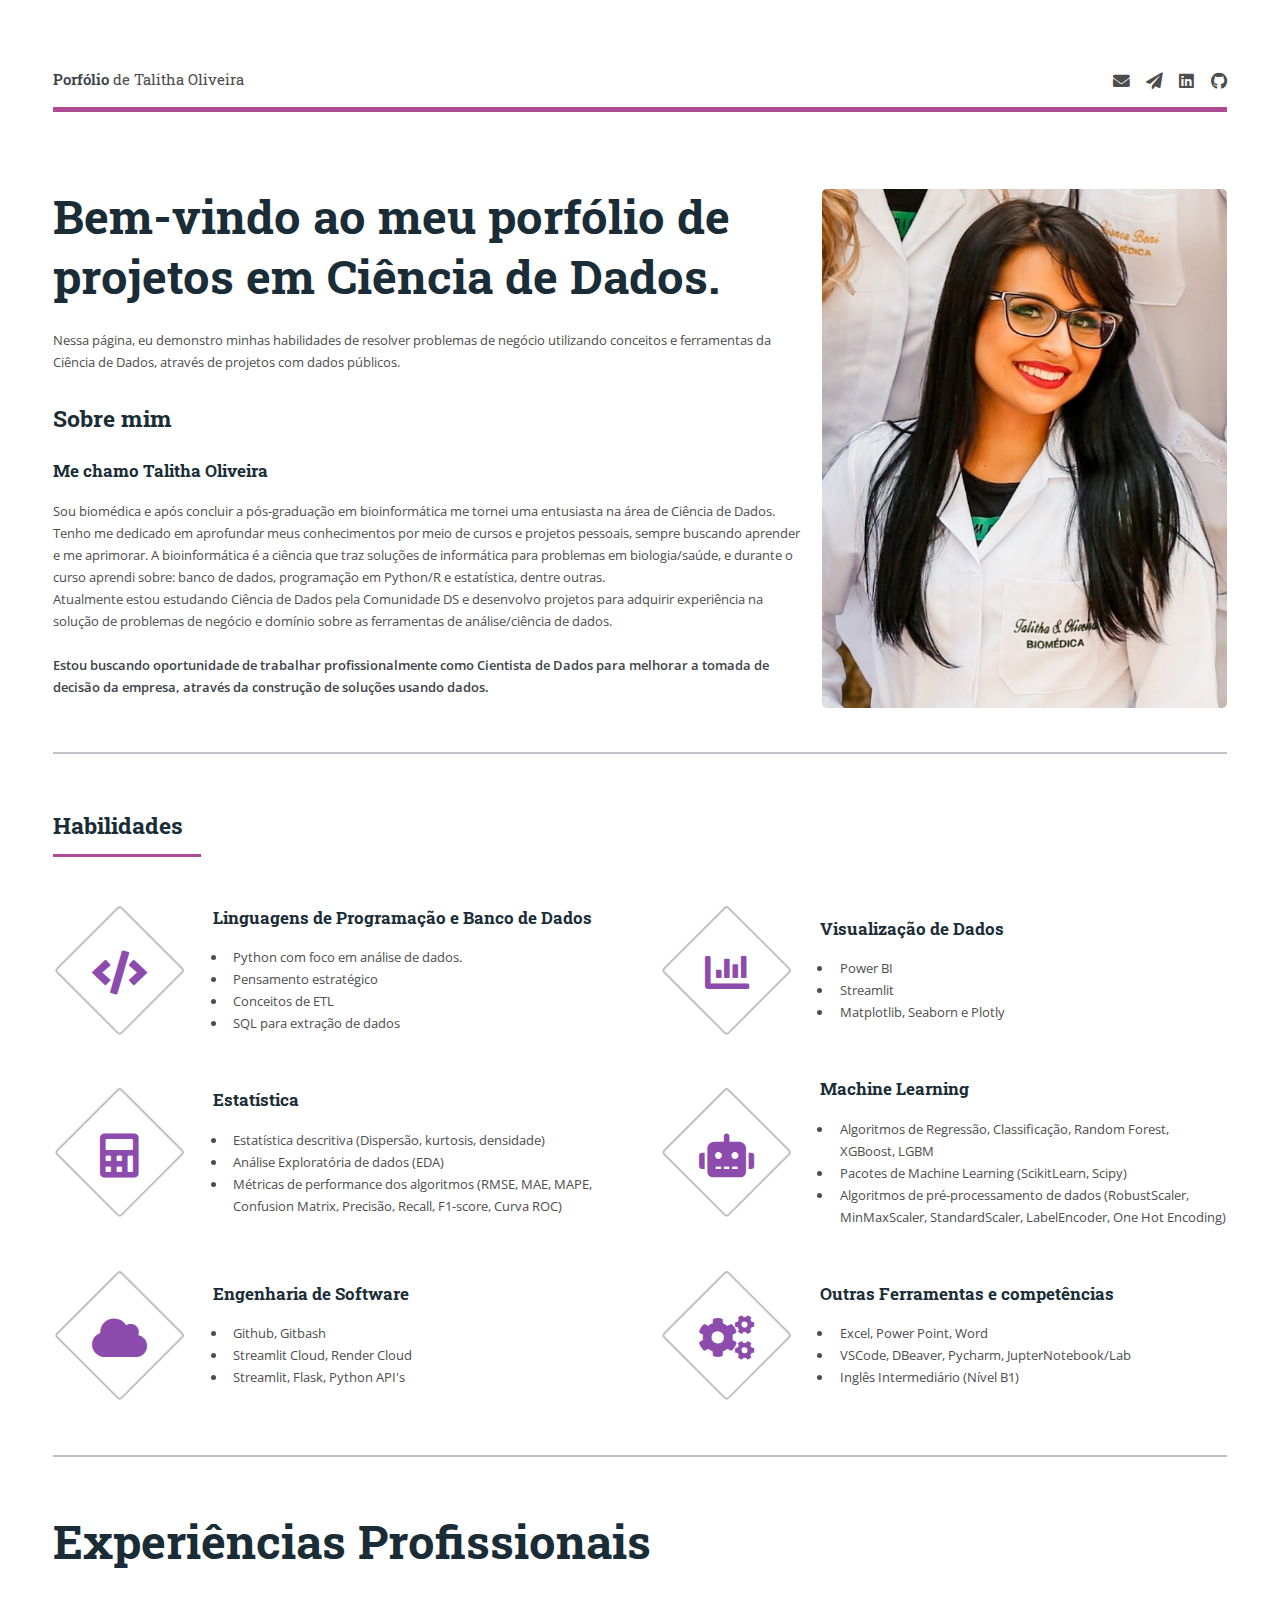
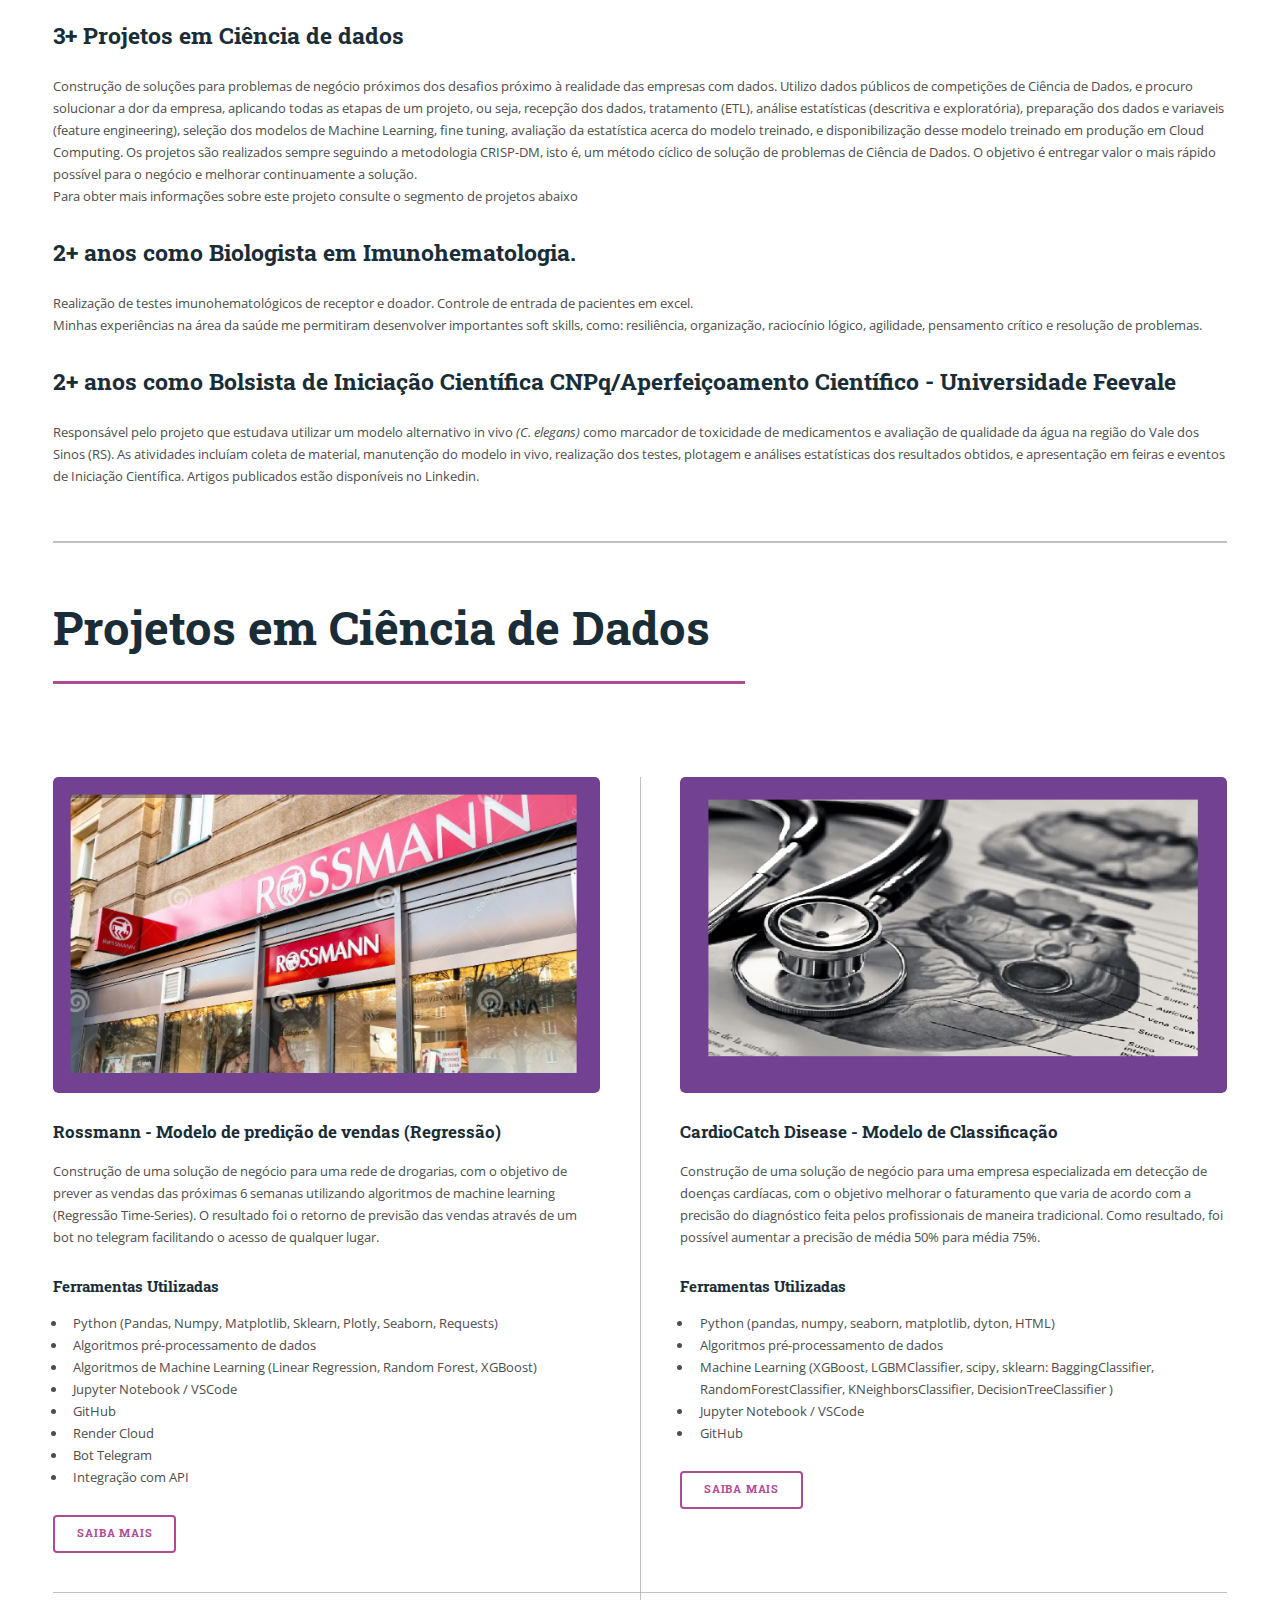
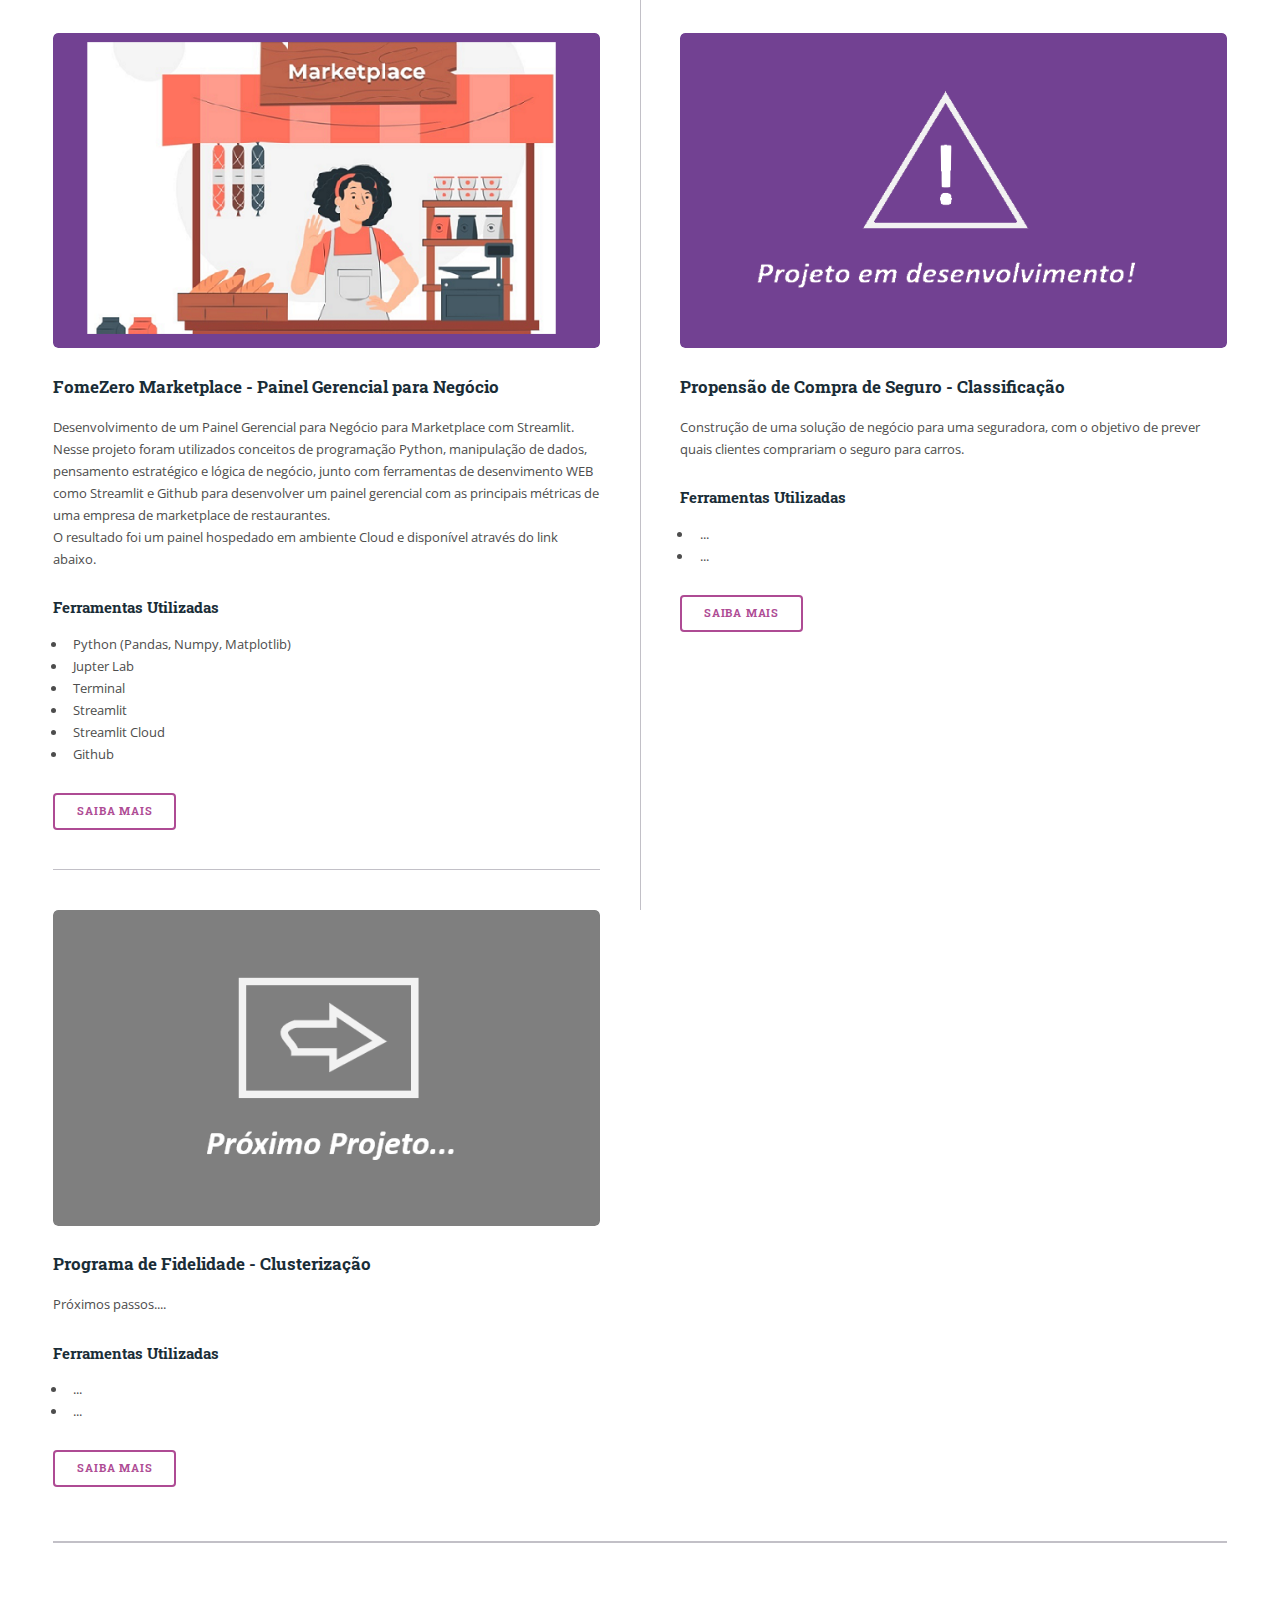
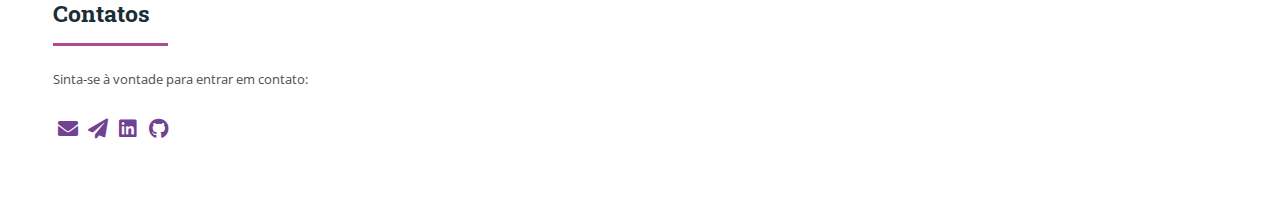
<file: index.html>
<!DOCTYPE HTML>
<!--
	Editorial by HTML5 UP
	html5up.net | @ajlkn
	Free for personal and commercial use under the CCA 3.0 license (html5up.net/license)
-->
<html>
	<head>
		<title>Porfólio DS Talitha Oliveira.</title>
		<meta charset="utf-8" />
		<meta name="viewport" content="width=device-width, initial-scale=1, user-scalable=no" />
		<link rel="stylesheet" href="assets/css/main.css" />
		<link rel="stylesheet" href="assets/css/style.css" />
		<link rel="stylesheet" href="assets/css/custom.css" />
	</head>
	<body class="is-preload">

		<!-- Wrapper -->
			<div id="wrapper">
				

				<!-- Main -->
					<div id="main">
						<div class="inner">

							<!-- Header -->
								<header id="header">
									<a class="logo"><strong>Porfólio </strong> de Talitha Oliveira</a>
									<ul class="icons">
										<li><a href="mailto:talitha.lhk@gmail.com" class="icon solid fa-envelope" target="_blank"><span class="label">Gmail</span></a></li>
										<li><a href="https://t.me/TalithaStella" class="icon solid fa-paper-plane" target="_blank"><span class="label">Telegram</span></a></li>
										<li><a href="https://www.linkedin.com/in/talitha-stella/" class="icon brands fa-linkedin" target="_blank"><span class="label">Linkedin</span></a></li>
										<li><a href="https://github.com/TalithaStella" class="icon brands fa-github" target="_blank"><span class="label">Github</span></a></li>
										
									</ul>
								</header>

							<!-- Saudação -->
							<section id="main">
								<div class="content">
									<header>
										<p><span class="image right">
											<img class="img-profile" src="images/profile_pic.jpg" alt="" />
										</span>
										<h1>Bem-vindo ao meu porfólio de projetos em Ciência de Dados.</h1>
										
									</header>
									<p>Nessa página, eu demonstro minhas habilidades de resolver problemas de negócio utilizando conceitos e ferramentas da Ciência de Dados, através de projetos com dados públicos.<br /></p>
									<header class="main">
										<h2>Sobre mim</h2>
									</header>

									<!-- Content -->
										<h3 id="content">Me chamo Talitha Oliveira</h3>
										<p>	Sou biomédica e após concluir a pós-graduação em bioinformática me tornei uma entusiasta na área de Ciência de Dados.
											Tenho me dedicado em aprofundar meus conhecimentos por meio de cursos e projetos pessoais, sempre buscando aprender e me aprimorar.
											 A bioinformática é a ciência que traz soluções de informática para problemas em biologia/saúde, e durante o curso aprendi sobre: banco de dados, programação em Python/R e estatística, dentre outras.<br />
											
											Atualmente estou estudando Ciência de Dados pela Comunidade DS e desenvolvo projetos para adquirir experiência na solução de problemas de negócio e domínio sobre as ferramentas de análise/ciência de dados. <br />
										</br>
											<b>Estou buscando oportunidade de trabalhar profissionalmente como Cientista de Dados para melhorar a tomada de decisão da empresa, através da construção de soluções usando dados.</b></p>
									
								</div>
</p>
								
							</section>


							<!-- Habilidades -->
								<section>
									<header class="major">
										<h2>Habilidades</h2>
									</header>
									<div class="features">
										<article>
											<span class="icon solid fa-code"></span>
											<div class="content">
												<h3>Linguagens de Programação e Banco de Dados</h3>
												<ul>
													<li>Python com foco em análise de dados.</li>
													<li>Pensamento estratégico</li>
													<li>Conceitos de ETL</li>
													<li>SQL para extração de dados</li>
												</ul>
												
											</div>
										</article>
										<article>
											<span class="icon solid fa-chart-bar"></span>
											<div class="content">
												<h3>Visualização de Dados</h3>
												<ul>
													<li>Power BI</li>
													<li>Streamlit</li>
													<li>Matplotlib, Seaborn e Plotly</li>
												</ul>
																							</div>
										</article>

										<article>
											<span class="icon solid fa-calculator"></span>
											<div class="content">
												<h3>Estatística</h3>
												<ul>
													<li>Estatística descritiva (Dispersão, kurtosis, densidade)</li>
													<li>Análise Exploratória de dados (EDA)</li>
													<li>Métricas de performance dos algoritmos (RMSE, MAE, MAPE, Confusion Matrix, Precisão, Recall, F1-score, Curva ROC)</li>

												</ul>
												</div>
										</article>
										<article>
											<span class="icon solid fa-robot"></span>
											<div class="content">
												<h3>Machine Learning</h3>
												<ul>
													<li>Algoritmos de Regressão, Classificação, Random Forest, XGBoost, LGBM</li>
													<li>Pacotes de Machine Learning (ScikitLearn, Scipy)</li>
													<li>Algoritmos de pré-processamento de dados (RobustScaler, MinMaxScaler, StandardScaler, LabelEncoder, One Hot Encoding)</li>
												</ul>
												
											</div>
										</article>
										<article>
											<span class="icon solid fa-cloud"></span>
											<div class="content">
												<h3>Engenharia de Software</h3>
												<ul>
													<li>Github, Gitbash</li>
													<li>Streamlit Cloud, Render Cloud</li>
													<li>Streamlit, Flask, Python API's</li>

												</ul>
												</div>
										</article>
										<article>
											<span class="icon solid fa-cogs"></span>
											<div class="content">
												<h3>Outras Ferramentas e competências</h3>
												<ul>
													<li>Excel, Power Point, Word</li>
													<li>VSCode, DBeaver, Pycharm, JupterNotebook/Lab</li>
													<li>Inglês Intermediário (Nível B1)</li>


												</ul>
												</div>
										</article>
									</div>
								</section>

								<!-- Experiência -->
								<section>
									<header class="main">
										<h1>Experiências Profissionais</h1>
									</header>

									
										<h2 id="content">3+ Projetos em Ciência de dados</h2>
										<p>Construção de soluções para problemas de negócio próximos dos desafios próximo à realidade das empresas com dados. 
											Utilizo dados públicos de competições de Ciência de Dados, e procuro solucionar a dor da empresa, aplicando todas as etapas de um projeto, ou seja, recepção dos dados, tratamento (ETL),
											 análise estatísticas (descritiva e exploratória), preparação dos dados e variaveis (feature engineering), seleção dos modelos de Machine Learning, fine tuning, avaliação da estatística acerca do modelo treinado, e disponibilização desse modelo treinado em produção em Cloud Computing.  
											 Os projetos são realizados sempre seguindo a metodologia CRISP-DM, isto é, um método cíclico de solução de problemas de Ciência de Dados. O objetivo é entregar valor o mais rápido possível para o negócio e melhorar continuamente a solução.<br />Para obter mais informações sobre este projeto consulte o segmento de projetos abaixo</p>

										<h2 id="content">2+ anos como Biologista em Imunohematologia.</h2>
										<p>Realização de testes imunohematológicos de receptor e doador. Controle de entrada de pacientes em excel.</br> 
											Minhas experiências na área da saúde me permitiram desenvolver importantes soft skills, como: resiliência, organização, raciocínio lógico, agilidade, pensamento crítico e resolução de problemas.</p>
										
										<h2 id="content">2+ anos como Bolsista de Iniciação Científica CNPq/Aperfeiçoamento Científico - Universidade Feevale</h2>
										<p>Responsável pelo projeto que estudava utilizar um modelo alternativo in vivo <i>(C. elegans)</i> como marcador de toxicidade de medicamentos e avaliação de qualidade da água na região do Vale dos Sinos (RS). 
											As atividades incluíam coleta de material, manutenção do modelo in vivo, realização dos testes, plotagem e análises estatísticas dos resultados obtidos, e apresentação em feiras e eventos de Iniciação Científica.
										Artigos publicados estão disponíveis no Linkedin.</p>

									</section>

							<!-- Projetos -->
								<section>
									<header class="major">
										<h1>Projetos em Ciência de Dados</h1>
									</header>
									<div class="posts">
										<article>
											<a href="https://github.com/TalithaStella/rossmann_project" class="image" target="_blank"><img src="images/rossmann.png" alt="" /></a>
											<h3>Rossmann - Modelo de predição de vendas (Regressão)</h3>
											<p>Construção de uma solução de negócio para uma rede de drogarias, com o objetivo de prever as vendas das próximas 6 semanas utilizando algoritmos de machine learning (Regressão Time-Series). O resultado foi o retorno de previsão das vendas através de um bot no telegram facilitando o acesso de qualquer lugar.</p>
											<h4>Ferramentas Utilizadas</h4>
												<ul>
													<li>Python (Pandas, Numpy, Matplotlib, Sklearn, Plotly, Seaborn, Requests)</li>
													<li>Algoritmos pré-processamento de dados</li>
													<li>Algoritmos de Machine Learning (Linear Regression, Random Forest, XGBoost)</li>
													<li>Jupyter Notebook / VSCode</li>
													<li>GitHub</li>
													<li>Render Cloud</li>
													<li>Bot Telegram</li>
													<li>Integração com API</li>

												</ul>
	
											<ul class="actions">
												<li><a href="https://github.com/TalithaStella/rossmann_project" class="button" target="_blank">SAIBA MAIS</a></li>
											</ul>
										</article>

										<article>
											<a href="https://github.com/TalithaStella/CardioDisease" class="image" target="_blank"><img src="images/cardiocatch.png" alt="" /></a>
											<h3>CardioCatch Disease - Modelo de Classificação</h3>
											<p>Construção de uma solução de negócio para uma empresa especializada em detecção de doenças cardíacas, com o objetivo melhorar o faturamento que varia de acordo com a precisão do diagnóstico feita pelos profissionais de maneira tradicional.
												 Como resultado, foi possível aumentar a precisão de média 50% para média 75%.</p>
											<h4>Ferramentas Utilizadas</h4>
												<ul>
													<li>Python (pandas, numpy, seaborn, matplotlib, dyton, HTML)</li>
													<li>Algoritmos pré-processamento de dados</li>
													<li>Machine Learning (XGBoost, LGBMClassifier, scipy, sklearn: BaggingClassifier, RandomForestClassifier, KNeighborsClassifier, DecisionTreeClassifier )</li>
													<li>Jupyter Notebook / VSCode</li>
													<li>GitHub</li>

												</ul>
	
											<ul class="actions">
												<li><a href="https://github.com/TalithaStella/CardioDisease" class="button" target="_blank">SAIBA MAIS</a></li>
											</ul>
										</article>

										<article>
											<a href="https://github.com/TalithaStella/fomezero_zomato" class="image" target="_blank"><img src="images/market.png" alt="" /></a>
											<h3>FomeZero Marketplace - Painel Gerencial para Negócio</h3>
											<p> Desenvolvimento de um Painel Gerencial para Negócio para Marketplace com Streamlit. Nesse projeto foram utilizados conceitos de programação Python, manipulação de dados, pensamento estratégico e lógica de negócio, junto com ferramentas de desenvimento WEB como Streamlit e Github para desenvolver um painel gerencial com as principais métricas de uma empresa de marketplace de restaurantes. <br /> O resultado foi um painel hospedado em ambiente Cloud e disponível através do link abaixo.</p>
											<h4>Ferramentas Utilizadas</h4>
												<ul>
													<li>Python (Pandas, Numpy, Matplotlib)</li>
													<li>Jupter Lab</li>
													<li>Terminal</li>
													<li>Streamlit</li>
													<li>Streamlit Cloud</li>
													<li>Github</li>
												</ul>

											<ul class="actions">
												<li><a href="https://github.com/TalithaStella/fomezero_zomato" class="button" target="_blank">SAIBA MAIS</a></li>
											</ul>
										</article>
										<article>
											<a href="https://github.com/TalithaStella" class="image" target="_blank"><img src="images/ProjetoEmDdesenvolvimento.png" alt="" /></a>
											<h3>Propensão de Compra de Seguro - Classificação</h3>
											<p>Construção de uma solução de negócio para uma seguradora, com o objetivo de prever quais clientes comprariam o seguro para carros.</p>
											<h4>Ferramentas Utilizadas</h4>
												<ul>
													<li>...</li>
													<li>...</li>

												</ul>
	
											<ul class="actions">
												<li><a href="#" class="button" target="_blank">SAIBA MAIS</a></li>
											</ul>
										</article>
										<article>
											<a href="https://github.com/TalithaStella" class="image" target="_blank"><img src="images/ProximoProjeto.png" alt="" /></a>
											<h3>Programa de Fidelidade - Clusterização</h3>
											<p>Próximos passos....</p>
											<h4>Ferramentas Utilizadas</h4>
												<ul>
													<li>...</li>
													<li>...</li>

												</ul>
	
											<ul class="actions">
												<li><a href="#" class="button" target="_blank">SAIBA MAIS</a></li>
											</ul>
										</article>
									</div>
								</section>

								<!-- Contato-->
								<section class="contact">
									<header class="major">
										<h2>Contatos</h2>
									</header>
									<p>Sinta-se à vontade para entrar em contato:</p>
									<ul class="contact">
										
										<li><a class="icon solid fa-envelope" href="mailto:talitha.lhk@gmail.com" target="_blank"></a></li>
										<li><a href="https://t.me/TalithaStella" class="icon solid fa-paper-plane" target="_blank"></a></li>
										<li><a class="icon brands fa-linkedin" href="https://www.linkedin.com/in/talitha-stella/" target="_blank"></a></li>
										<li><a class="icon brands fa-github" href="https://github.com/TalithaStella" target="_blank"></a></li>
									</ul>
								</section>
						</div>
					</div>


		<!-- Scripts -->
			<script src="assets/js/jquery.min.js"></script>
			<script src="assets/js/browser.min.js"></script>
			<script src="assets/js/breakpoints.min.js"></script>
			<script src="assets/js/util.js"></script>
			<script src="assets/js/main.js"></script>

	</body>
</html>
</file>
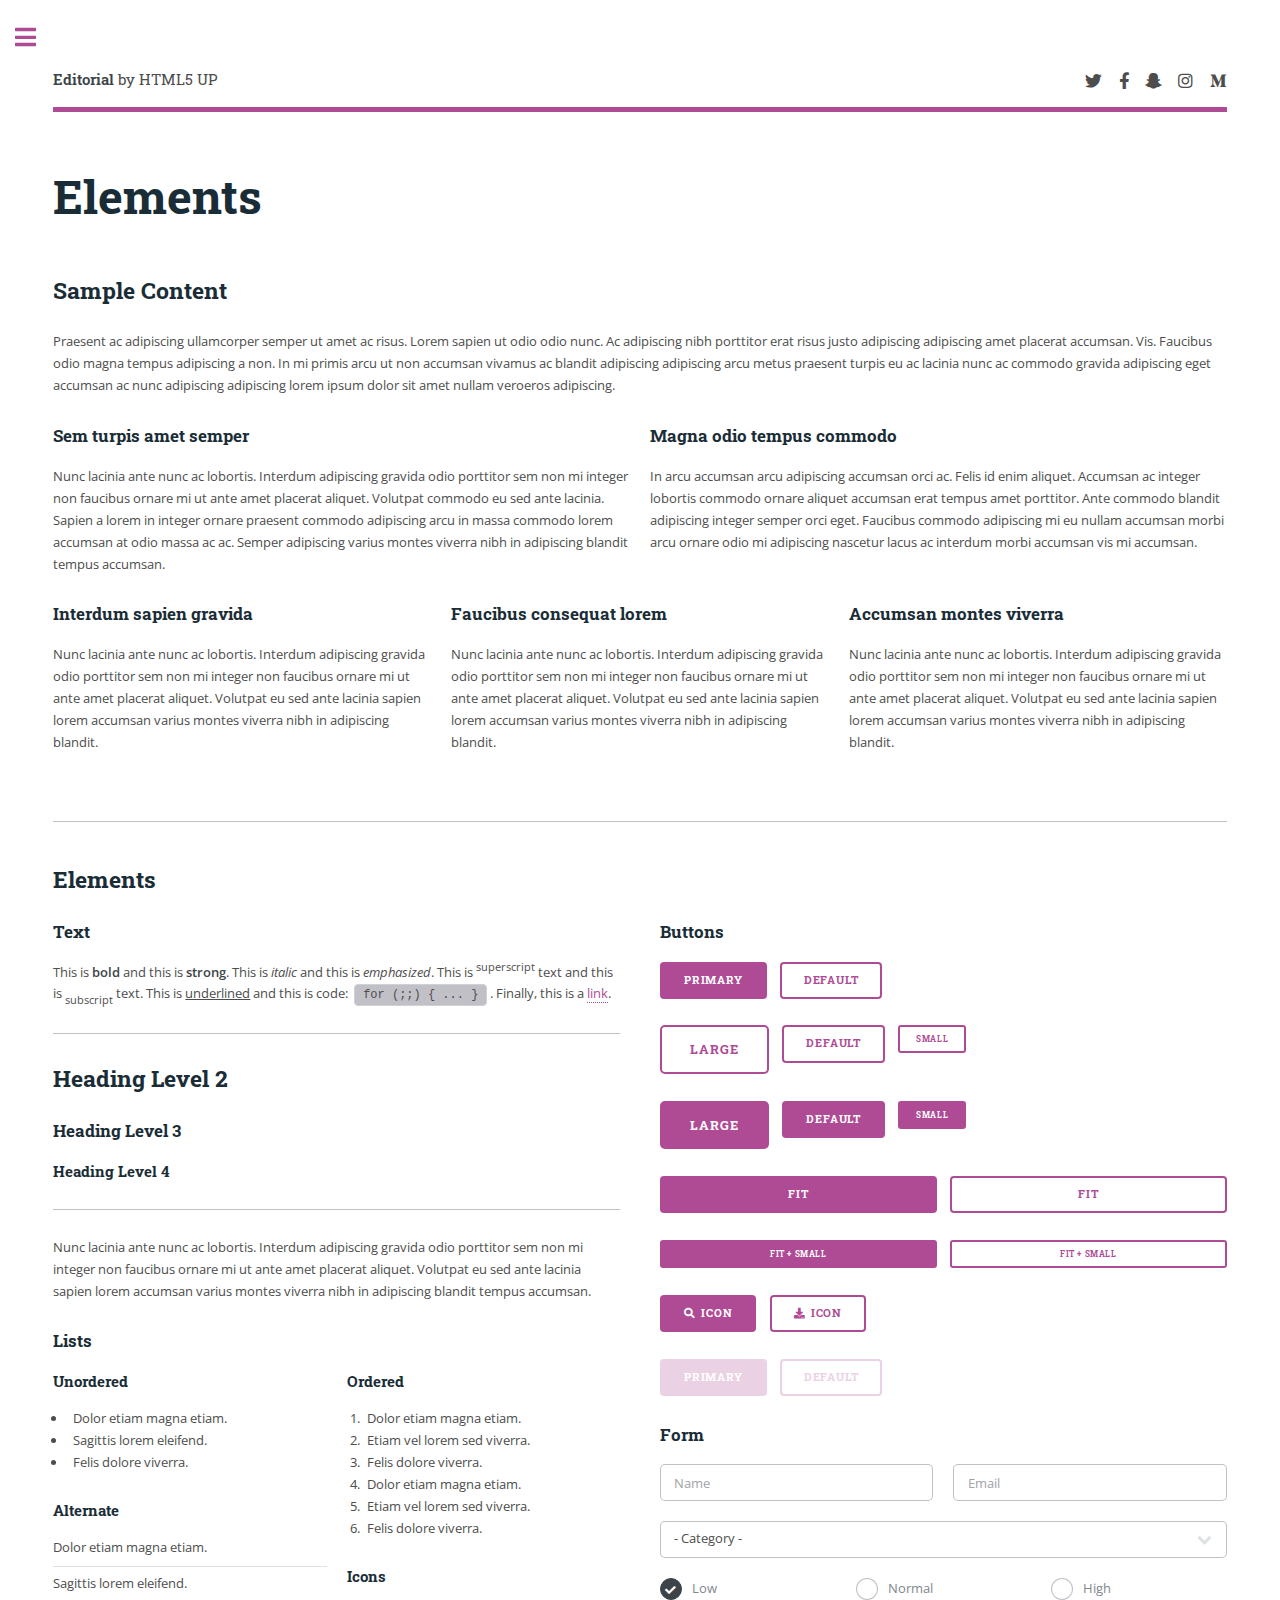
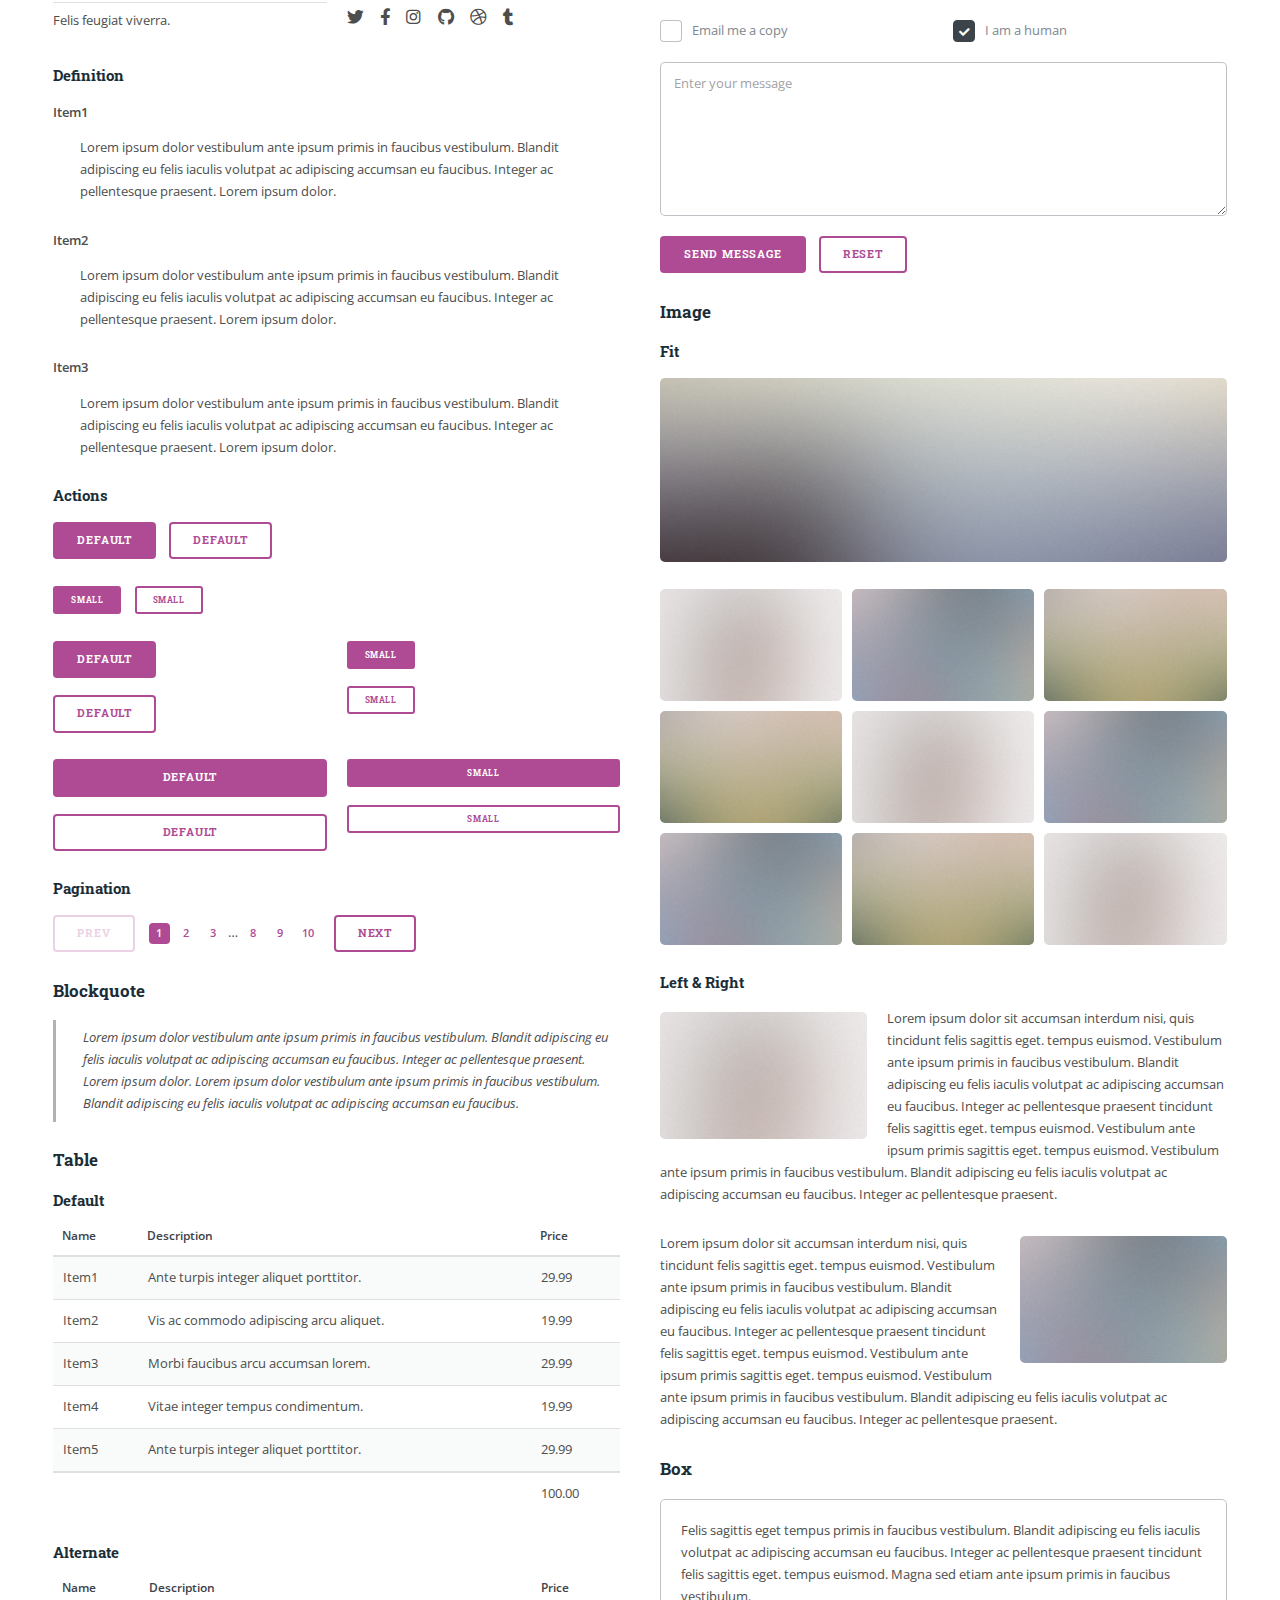
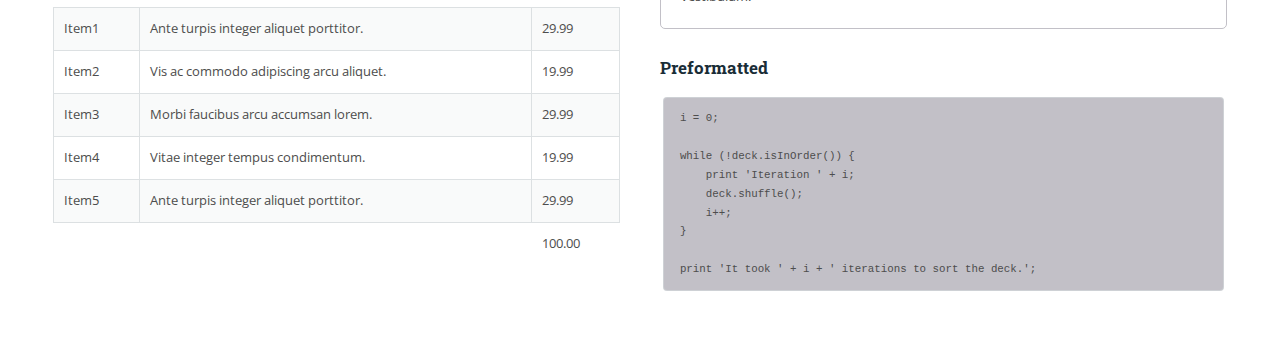
<file: elements.html>
<!DOCTYPE HTML>
<!--
	Editorial by HTML5 UP
	html5up.net | @ajlkn
	Free for personal and commercial use under the CCA 3.0 license (html5up.net/license)
-->
<html>
	<head>
		<title>Elements - Editorial by HTML5 UP</title>
		<meta charset="utf-8" />
		<meta name="viewport" content="width=device-width, initial-scale=1, user-scalable=no" />
		<link rel="stylesheet" href="assets/css/main.css" />
	</head>
	<body class="is-preload">

		<!-- Wrapper -->
			<div id="wrapper">

				<!-- Main -->
					<div id="main">
						<div class="inner">

							<!-- Header -->
								<header id="header">
									<a href="index.html" class="logo"><strong>Editorial</strong> by HTML5 UP</a>
									<ul class="icons">
										<li><a href="#" class="icon brands fa-twitter"><span class="label">Twitter</span></a></li>
										<li><a href="#" class="icon brands fa-facebook-f"><span class="label">Facebook</span></a></li>
										<li><a href="#" class="icon brands fa-snapchat-ghost"><span class="label">Snapchat</span></a></li>
										<li><a href="#" class="icon brands fa-instagram"><span class="label">Instagram</span></a></li>
										<li><a href="#" class="icon brands fa-medium-m"><span class="label">Medium</span></a></li>
									</ul>
								</header>

							<!-- Content -->
								<section>
									<header class="main">
										<h1>Elements</h1>
									</header>

									<!-- Content -->
										<h2 id="content">Sample Content</h2>
										<p>Praesent ac adipiscing ullamcorper semper ut amet ac risus. Lorem sapien ut odio odio nunc. Ac adipiscing nibh porttitor erat risus justo adipiscing adipiscing amet placerat accumsan. Vis. Faucibus odio magna tempus adipiscing a non. In mi primis arcu ut non accumsan vivamus ac blandit adipiscing adipiscing arcu metus praesent turpis eu ac lacinia nunc ac commodo gravida adipiscing eget accumsan ac nunc adipiscing adipiscing lorem ipsum dolor sit amet nullam veroeros adipiscing.</p>
										<div class="row">
											<div class="col-6 col-12-small">
												<h3>Sem turpis amet semper</h3>
												<p>Nunc lacinia ante nunc ac lobortis. Interdum adipiscing gravida odio porttitor sem non mi integer non faucibus ornare mi ut ante amet placerat aliquet. Volutpat commodo eu sed ante lacinia. Sapien a lorem in integer ornare praesent commodo adipiscing arcu in massa commodo lorem accumsan at odio massa ac ac. Semper adipiscing varius montes viverra nibh in adipiscing blandit tempus accumsan.</p>
											</div>
											<div class="col-6 col-12-small">
												<h3>Magna odio tempus commodo</h3>
												<p>In arcu accumsan arcu adipiscing accumsan orci ac. Felis id enim aliquet. Accumsan ac integer lobortis commodo ornare aliquet accumsan erat tempus amet porttitor. Ante commodo blandit adipiscing integer semper orci eget. Faucibus commodo adipiscing mi eu nullam accumsan morbi arcu ornare odio mi adipiscing nascetur lacus ac interdum morbi accumsan vis mi accumsan.</p>
											</div>
											<!-- Break -->
											<div class="col-4 col-12-medium">
												<h3>Interdum sapien gravida</h3>
												<p>Nunc lacinia ante nunc ac lobortis. Interdum adipiscing gravida odio porttitor sem non mi integer non faucibus ornare mi ut ante amet placerat aliquet. Volutpat eu sed ante lacinia sapien lorem accumsan varius montes viverra nibh in adipiscing blandit.</p>
											</div>
											<div class="col-4 col-12-medium">
												<h3>Faucibus consequat lorem</h3>
												<p>Nunc lacinia ante nunc ac lobortis. Interdum adipiscing gravida odio porttitor sem non mi integer non faucibus ornare mi ut ante amet placerat aliquet. Volutpat eu sed ante lacinia sapien lorem accumsan varius montes viverra nibh in adipiscing blandit.</p>
											</div>
											<div class="col-4 col-12-medium">
												<h3>Accumsan montes viverra</h3>
												<p>Nunc lacinia ante nunc ac lobortis. Interdum adipiscing gravida odio porttitor sem non mi integer non faucibus ornare mi ut ante amet placerat aliquet. Volutpat eu sed ante lacinia sapien lorem accumsan varius montes viverra nibh in adipiscing blandit.</p>
											</div>
										</div>

									<hr class="major" />

									<!-- Elements -->
										<h2 id="elements">Elements</h2>
										<div class="row gtr-200">
											<div class="col-6 col-12-medium">

												<!-- Text stuff -->
													<h3>Text</h3>
													<p>This is <b>bold</b> and this is <strong>strong</strong>. This is <i>italic</i> and this is <em>emphasized</em>.
													This is <sup>superscript</sup> text and this is <sub>subscript</sub> text.
													This is <u>underlined</u> and this is code: <code>for (;;) { ... }</code>.
													Finally, this is a <a href="#">link</a>.</p>
													<hr />
													<h2>Heading Level 2</h2>
													<h3>Heading Level 3</h3>
													<h4>Heading Level 4</h4>
													<hr />
													<p>Nunc lacinia ante nunc ac lobortis. Interdum adipiscing gravida odio porttitor sem non mi integer non faucibus ornare mi ut ante amet placerat aliquet. Volutpat eu sed ante lacinia sapien lorem accumsan varius montes viverra nibh in adipiscing blandit tempus accumsan.</p>

												<!-- Lists -->
													<h3>Lists</h3>
													<div class="row">
														<div class="col-6 col-12-small">

															<h4>Unordered</h4>
															<ul>
																<li>Dolor etiam magna etiam.</li>
																<li>Sagittis lorem eleifend.</li>
																<li>Felis dolore viverra.</li>
															</ul>

															<h4>Alternate</h4>
															<ul class="alt">
																<li>Dolor etiam magna etiam.</li>
																<li>Sagittis lorem eleifend.</li>
																<li>Felis feugiat viverra.</li>
															</ul>

														</div>
														<div class="col-6 col-12-small">

															<h4>Ordered</h4>
															<ol>
																<li>Dolor etiam magna etiam.</li>
																<li>Etiam vel lorem sed viverra.</li>
																<li>Felis dolore viverra.</li>
																<li>Dolor etiam magna etiam.</li>
																<li>Etiam vel lorem sed viverra.</li>
																<li>Felis dolore viverra.</li>
															</ol>

															<h4>Icons</h4>
															<ul class="icons">
																<li><a href="#" class="icon brands fa-twitter"><span class="label">Twitter</span></a></li>
																<li><a href="#" class="icon brands fa-facebook-f"><span class="label">Facebook</span></a></li>
																<li><a href="#" class="icon brands fa-instagram"><span class="label">Instagram</span></a></li>
																<li><a href="#" class="icon brands fa-github"><span class="label">Github</span></a></li>
																<li><a href="#" class="icon brands fa-dribbble"><span class="label">Dribbble</span></a></li>
																<li><a href="#" class="icon brands fa-tumblr"><span class="label">Tumblr</span></a></li>
															</ul>

														</div>
													</div>
													<h4>Definition</h4>
													<dl>
														<dt>Item1</dt>
														<dd>
															<p>Lorem ipsum dolor vestibulum ante ipsum primis in faucibus vestibulum. Blandit adipiscing eu felis iaculis volutpat ac adipiscing accumsan eu faucibus. Integer ac pellentesque praesent. Lorem ipsum dolor.</p>
														</dd>
														<dt>Item2</dt>
														<dd>
															<p>Lorem ipsum dolor vestibulum ante ipsum primis in faucibus vestibulum. Blandit adipiscing eu felis iaculis volutpat ac adipiscing accumsan eu faucibus. Integer ac pellentesque praesent. Lorem ipsum dolor.</p>
														</dd>
														<dt>Item3</dt>
														<dd>
															<p>Lorem ipsum dolor vestibulum ante ipsum primis in faucibus vestibulum. Blandit adipiscing eu felis iaculis volutpat ac adipiscing accumsan eu faucibus. Integer ac pellentesque praesent. Lorem ipsum dolor.</p>
														</dd>
													</dl>

													<h4>Actions</h4>
													<ul class="actions">
														<li><a href="#" class="button primary">Default</a></li>
														<li><a href="#" class="button">Default</a></li>
													</ul>
													<ul class="actions small">
														<li><a href="#" class="button primary small">Small</a></li>
														<li><a href="#" class="button small">Small</a></li>
													</ul>
													<div class="row">
														<div class="col-6 col-12-small">
															<ul class="actions stacked">
																<li><a href="#" class="button primary">Default</a></li>
																<li><a href="#" class="button">Default</a></li>
															</ul>
														</div>
														<div class="col-6 col-12-small">
															<ul class="actions stacked">
																<li><a href="#" class="button primary small">Small</a></li>
																<li><a href="#" class="button small">Small</a></li>
															</ul>
														</div>
														<div class="col-6 col-12-small">
															<ul class="actions stacked">
																<li><a href="#" class="button primary fit">Default</a></li>
																<li><a href="#" class="button fit">Default</a></li>
															</ul>
														</div>
														<div class="col-6 col-12-small">
															<ul class="actions stacked">
																<li><a href="#" class="button primary small fit">Small</a></li>
																<li><a href="#" class="button small fit">Small</a></li>
															</ul>
														</div>
													</div>

													<h4>Pagination</h4>
													<ul class="pagination">
														<li><span class="button disabled">Prev</span></li>
														<li><a href="#" class="page active">1</a></li>
														<li><a href="#" class="page">2</a></li>
														<li><a href="#" class="page">3</a></li>
														<li><span>&hellip;</span></li>
														<li><a href="#" class="page">8</a></li>
														<li><a href="#" class="page">9</a></li>
														<li><a href="#" class="page">10</a></li>
														<li><a href="#" class="button">Next</a></li>
													</ul>

												<!-- Blockquote -->
													<h3>Blockquote</h3>
													<blockquote>Lorem ipsum dolor vestibulum ante ipsum primis in faucibus vestibulum. Blandit adipiscing eu felis iaculis volutpat ac adipiscing accumsan eu faucibus. Integer ac pellentesque praesent. Lorem ipsum dolor. Lorem ipsum dolor vestibulum ante ipsum primis in faucibus vestibulum. Blandit adipiscing eu felis iaculis volutpat ac adipiscing accumsan eu faucibus.</blockquote>

												<!-- Table -->
													<h3>Table</h3>

													<h4>Default</h4>
													<div class="table-wrapper">
														<table>
															<thead>
																<tr>
																	<th>Name</th>
																	<th>Description</th>
																	<th>Price</th>
																</tr>
															</thead>
															<tbody>
																<tr>
																	<td>Item1</td>
																	<td>Ante turpis integer aliquet porttitor.</td>
																	<td>29.99</td>
																</tr>
																<tr>
																	<td>Item2</td>
																	<td>Vis ac commodo adipiscing arcu aliquet.</td>
																	<td>19.99</td>
																</tr>
																<tr>
																	<td>Item3</td>
																	<td> Morbi faucibus arcu accumsan lorem.</td>
																	<td>29.99</td>
																</tr>
																<tr>
																	<td>Item4</td>
																	<td>Vitae integer tempus condimentum.</td>
																	<td>19.99</td>
																</tr>
																<tr>
																	<td>Item5</td>
																	<td>Ante turpis integer aliquet porttitor.</td>
																	<td>29.99</td>
																</tr>
															</tbody>
															<tfoot>
																<tr>
																	<td colspan="2"></td>
																	<td>100.00</td>
																</tr>
															</tfoot>
														</table>
													</div>

													<h4>Alternate</h4>
													<div class="table-wrapper">
														<table class="alt">
															<thead>
																<tr>
																	<th>Name</th>
																	<th>Description</th>
																	<th>Price</th>
																</tr>
															</thead>
															<tbody>
																<tr>
																	<td>Item1</td>
																	<td>Ante turpis integer aliquet porttitor.</td>
																	<td>29.99</td>
																</tr>
																<tr>
																	<td>Item2</td>
																	<td>Vis ac commodo adipiscing arcu aliquet.</td>
																	<td>19.99</td>
																</tr>
																<tr>
																	<td>Item3</td>
																	<td> Morbi faucibus arcu accumsan lorem.</td>
																	<td>29.99</td>
																</tr>
																<tr>
																	<td>Item4</td>
																	<td>Vitae integer tempus condimentum.</td>
																	<td>19.99</td>
																</tr>
																<tr>
																	<td>Item5</td>
																	<td>Ante turpis integer aliquet porttitor.</td>
																	<td>29.99</td>
																</tr>
															</tbody>
															<tfoot>
																<tr>
																	<td colspan="2"></td>
																	<td>100.00</td>
																</tr>
															</tfoot>
														</table>
													</div>

											</div>
											<div class="col-6 col-12-medium">

												<!-- Buttons -->
													<h3>Buttons</h3>
													<ul class="actions">
														<li><a href="#" class="button primary">Primary</a></li>
														<li><a href="#" class="button">Default</a></li>
													</ul>
													<ul class="actions">
														<li><a href="#" class="button large">Large</a></li>
														<li><a href="#" class="button">Default</a></li>
														<li><a href="#" class="button small">Small</a></li>
													</ul>
													<ul class="actions">
														<li><a href="#" class="button primary large">Large</a></li>
														<li><a href="#" class="button primary">Default</a></li>
														<li><a href="#" class="button primary small">Small</a></li>
													</ul>
													<ul class="actions fit">
														<li><a href="#" class="button primary fit">Fit</a></li>
														<li><a href="#" class="button fit">Fit</a></li>
													</ul>
													<ul class="actions fit small">
														<li><a href="#" class="button primary fit small">Fit + Small</a></li>
														<li><a href="#" class="button fit small">Fit + Small</a></li>
													</ul>
													<ul class="actions">
														<li><a href="#" class="button primary icon solid fa-search">Icon</a></li>
														<li><a href="#" class="button icon solid fa-download">Icon</a></li>
													</ul>
													<ul class="actions">
														<li><span class="button primary disabled">Primary</span></li>
														<li><span class="button disabled">Default</span></li>
													</ul>

												<!-- Form -->
													<h3>Form</h3>

													<form method="post" action="#">
														<div class="row gtr-uniform">
															<div class="col-6 col-12-xsmall">
																<input type="text" name="demo-name" id="demo-name" value="" placeholder="Name" />
															</div>
															<div class="col-6 col-12-xsmall">
																<input type="email" name="demo-email" id="demo-email" value="" placeholder="Email" />
															</div>
															<!-- Break -->
															<div class="col-12">
																<select name="demo-category" id="demo-category">
																	<option value="">- Category -</option>
																	<option value="1">Manufacturing</option>
																	<option value="1">Shipping</option>
																	<option value="1">Administration</option>
																	<option value="1">Human Resources</option>
																</select>
															</div>
															<!-- Break -->
															<div class="col-4 col-12-small">
																<input type="radio" id="demo-priority-low" name="demo-priority" checked>
																<label for="demo-priority-low">Low</label>
															</div>
															<div class="col-4 col-12-small">
																<input type="radio" id="demo-priority-normal" name="demo-priority">
																<label for="demo-priority-normal">Normal</label>
															</div>
															<div class="col-4 col-12-small">
																<input type="radio" id="demo-priority-high" name="demo-priority">
																<label for="demo-priority-high">High</label>
															</div>
															<!-- Break -->
															<div class="col-6 col-12-small">
																<input type="checkbox" id="demo-copy" name="demo-copy">
																<label for="demo-copy">Email me a copy</label>
															</div>
															<div class="col-6 col-12-small">
																<input type="checkbox" id="demo-human" name="demo-human" checked>
																<label for="demo-human">I am a human</label>
															</div>
															<!-- Break -->
															<div class="col-12">
																<textarea name="demo-message" id="demo-message" placeholder="Enter your message" rows="6"></textarea>
															</div>
															<!-- Break -->
															<div class="col-12">
																<ul class="actions">
																	<li><input type="submit" value="Send Message" class="primary" /></li>
																	<li><input type="reset" value="Reset" /></li>
																</ul>
															</div>
														</div>
													</form>

												<!-- Image -->
													<h3>Image</h3>

													<h4>Fit</h4>
													<span class="image fit"><img src="images/pic11.jpg" alt="" /></span>
													<div class="box alt">
														<div class="row gtr-50 gtr-uniform">
															<div class="col-4"><span class="image fit"><img src="images/pic01.jpg" alt="" /></span></div>
															<div class="col-4"><span class="image fit"><img src="images/pic02.jpg" alt="" /></span></div>
															<div class="col-4"><span class="image fit"><img src="images/pic03.jpg" alt="" /></span></div>
															<!-- Break -->
															<div class="col-4"><span class="image fit"><img src="images/pic03.jpg" alt="" /></span></div>
															<div class="col-4"><span class="image fit"><img src="images/pic01.jpg" alt="" /></span></div>
															<div class="col-4"><span class="image fit"><img src="images/pic02.jpg" alt="" /></span></div>
															<!-- Break -->
															<div class="col-4"><span class="image fit"><img src="images/pic02.jpg" alt="" /></span></div>
															<div class="col-4"><span class="image fit"><img src="images/pic03.jpg" alt="" /></span></div>
															<div class="col-4"><span class="image fit"><img src="images/pic01.jpg" alt="" /></span></div>
														</div>
													</div>

													<h4>Left &amp; Right</h4>
													<p><span class="image left"><img src="images/pic01.jpg" alt="" /></span>Lorem ipsum dolor sit accumsan interdum nisi, quis tincidunt felis sagittis eget. tempus euismod. Vestibulum ante ipsum primis in faucibus vestibulum. Blandit adipiscing eu felis iaculis volutpat ac adipiscing accumsan eu faucibus. Integer ac pellentesque praesent tincidunt felis sagittis eget. tempus euismod. Vestibulum ante ipsum primis sagittis eget. tempus euismod. Vestibulum ante ipsum primis in faucibus vestibulum. Blandit adipiscing eu felis iaculis volutpat ac adipiscing accumsan eu faucibus. Integer ac pellentesque praesent.</p>
													<p><span class="image right"><img src="images/pic02.jpg" alt="" /></span>Lorem ipsum dolor sit accumsan interdum nisi, quis tincidunt felis sagittis eget. tempus euismod. Vestibulum ante ipsum primis in faucibus vestibulum. Blandit adipiscing eu felis iaculis volutpat ac adipiscing accumsan eu faucibus. Integer ac pellentesque praesent tincidunt felis sagittis eget. tempus euismod. Vestibulum ante ipsum primis sagittis eget. tempus euismod. Vestibulum ante ipsum primis in faucibus vestibulum. Blandit adipiscing eu felis iaculis volutpat ac adipiscing accumsan eu faucibus. Integer ac pellentesque praesent.</p>

												<!-- Box -->
													<h3>Box</h3>
													<div class="box">
														<p>Felis sagittis eget tempus primis in faucibus vestibulum. Blandit adipiscing eu felis iaculis volutpat ac adipiscing accumsan eu faucibus. Integer ac pellentesque praesent tincidunt felis sagittis eget. tempus euismod. Magna sed etiam ante ipsum primis in faucibus vestibulum.</p>
													</div>

												<!-- Preformatted Code -->
													<h3>Preformatted</h3>
													<pre><code>i = 0;

while (!deck.isInOrder()) {
    print 'Iteration ' + i;
    deck.shuffle();
    i++;
}

print 'It took ' + i + ' iterations to sort the deck.';
</code></pre>

											</div>
										</div>

								</section>

						</div>
					</div>

				<!-- Sidebar -->
					<div id="sidebar">
						<div class="inner">

							<!-- Search -->
								<section id="search" class="alt">
									<form method="post" action="#">
										<input type="text" name="query" id="query" placeholder="Search" />
									</form>
								</section>

							<!-- Menu -->
								<nav id="menu">
									<header class="major">
										<h2>Menu</h2>
									</header>
									<ul>
										<li><a href="index.html">Homepage</a></li>
										<li><a href="generic.html">Generic</a></li>
										<li><a href="elements.html">Elements</a></li>
										<li>
											<span class="opener">Submenu</span>
											<ul>
												<li><a href="#">Lorem Dolor</a></li>
												<li><a href="#">Ipsum Adipiscing</a></li>
												<li><a href="#">Tempus Magna</a></li>
												<li><a href="#">Feugiat Veroeros</a></li>
											</ul>
										</li>
										<li><a href="#">Etiam Dolore</a></li>
										<li><a href="#">Adipiscing</a></li>
										<li>
											<span class="opener">Another Submenu</span>
											<ul>
												<li><a href="#">Lorem Dolor</a></li>
												<li><a href="#">Ipsum Adipiscing</a></li>
												<li><a href="#">Tempus Magna</a></li>
												<li><a href="#">Feugiat Veroeros</a></li>
											</ul>
										</li>
										<li><a href="#">Maximus Erat</a></li>
										<li><a href="#">Sapien Mauris</a></li>
										<li><a href="#">Amet Lacinia</a></li>
									</ul>
								</nav>

							<!-- Section -->
								<section>
									<header class="major">
										<h2>Ante interdum</h2>
									</header>
									<div class="mini-posts">
										<article>
											<a href="#" class="image"><img src="images/pic07.jpg" alt="" /></a>
											<p>Aenean ornare velit lacus, ac varius enim lorem ullamcorper dolore aliquam.</p>
										</article>
										<article>
											<a href="#" class="image"><img src="images/pic08.jpg" alt="" /></a>
											<p>Aenean ornare velit lacus, ac varius enim lorem ullamcorper dolore aliquam.</p>
										</article>
										<article>
											<a href="#" class="image"><img src="images/pic09.jpg" alt="" /></a>
											<p>Aenean ornare velit lacus, ac varius enim lorem ullamcorper dolore aliquam.</p>
										</article>
									</div>
									<ul class="actions">
										<li><a href="#" class="button">More</a></li>
									</ul>
								</section>

							<!-- Section -->
								<section>
									<header class="major">
										<h2>Get in touch</h2>
									</header>
									<p>Sed varius enim lorem ullamcorper dolore aliquam aenean ornare velit lacus, ac varius enim lorem ullamcorper dolore. Proin sed aliquam facilisis ante interdum. Sed nulla amet lorem feugiat tempus aliquam.</p>
									<ul class="contact">
										<li class="icon solid fa-envelope"><a href="#">information@untitled.tld</a></li>
										<li class="icon solid fa-phone">(000) 000-0000</li>
										<li class="icon solid fa-home">1234 Somewhere Road #8254<br />
										Nashville, TN 00000-0000</li>
									</ul>
								</section>

							<!-- Footer -->
								<footer id="footer">
									<p class="copyright">&copy; Untitled. All rights reserved. Demo Images: <a href="https://unsplash.com">Unsplash</a>. Design: <a href="https://html5up.net">HTML5 UP</a>.</p>
								</footer>

						</div>
					</div>

			</div>

		<!-- Scripts -->
			<script src="assets/js/jquery.min.js"></script>
			<script src="assets/js/browser.min.js"></script>
			<script src="assets/js/breakpoints.min.js"></script>
			<script src="assets/js/util.js"></script>
			<script src="assets/js/main.js"></script>

	</body>
</html>
</file>
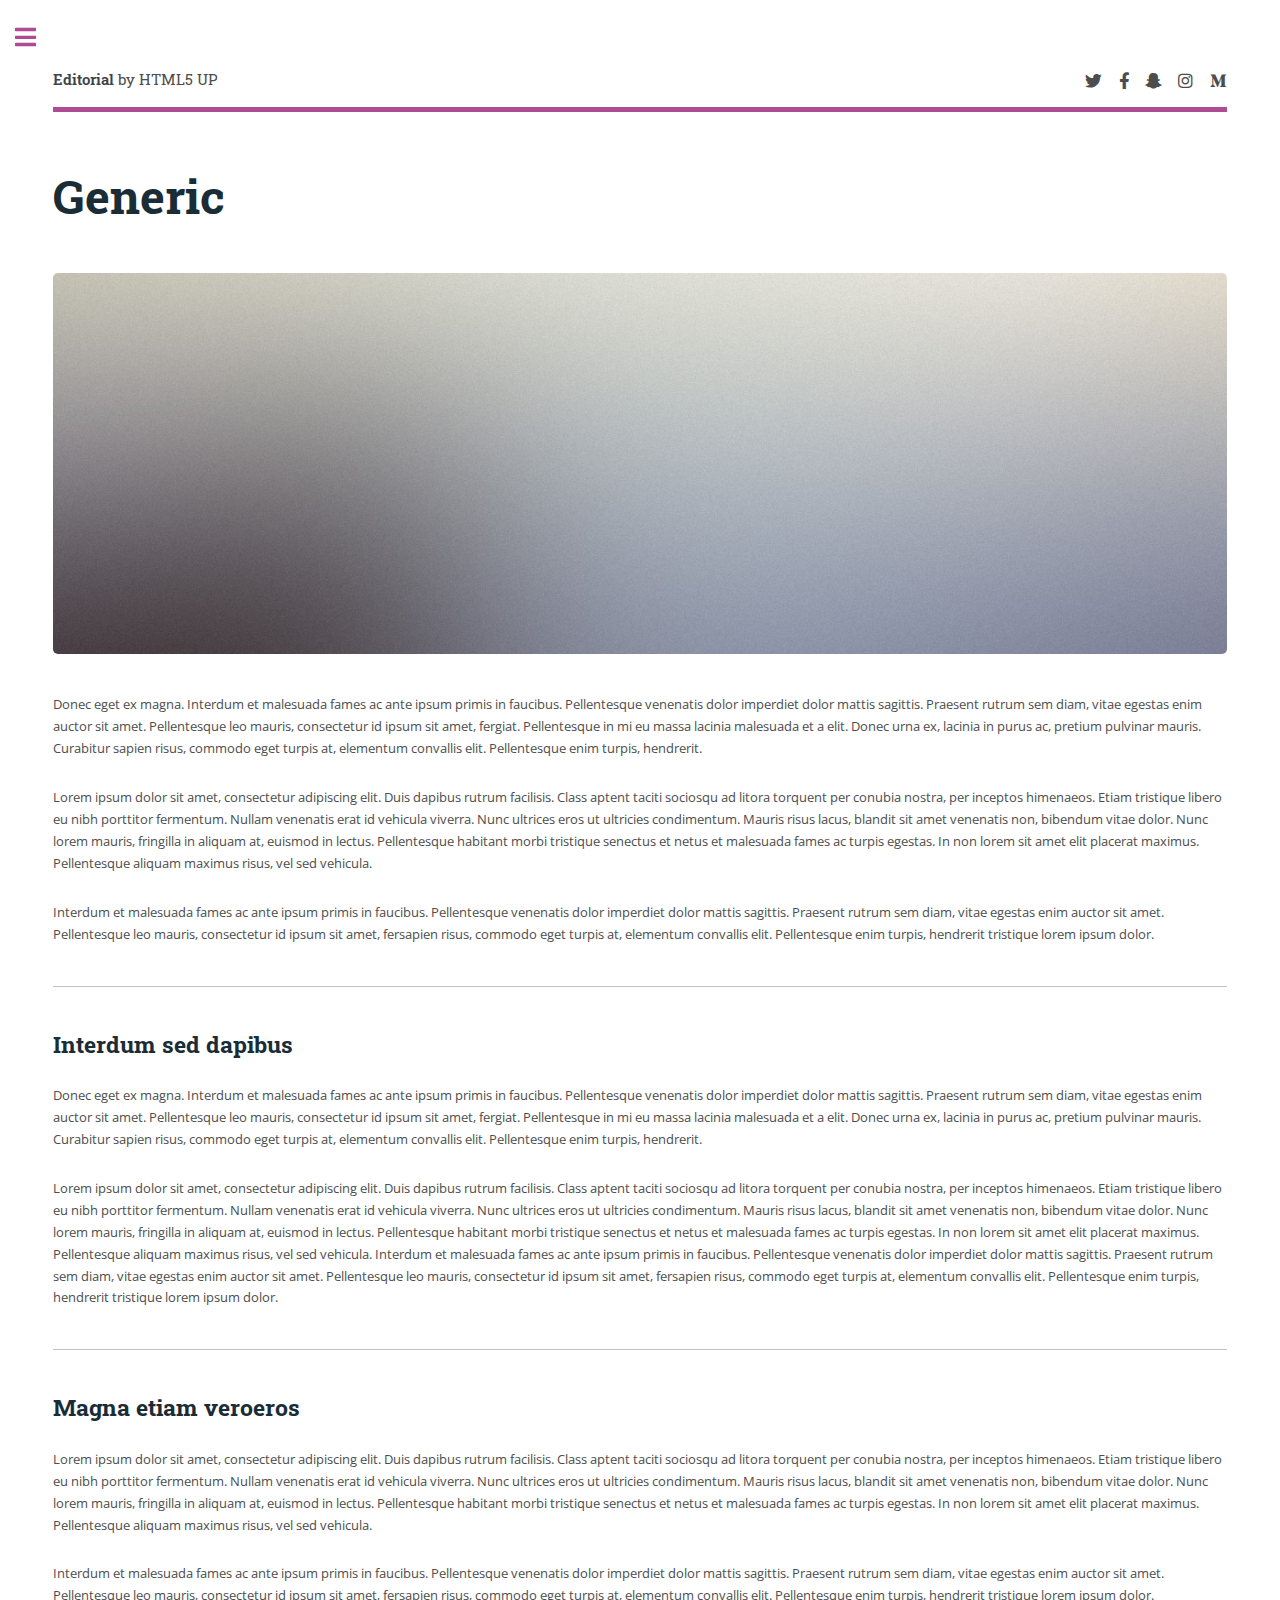
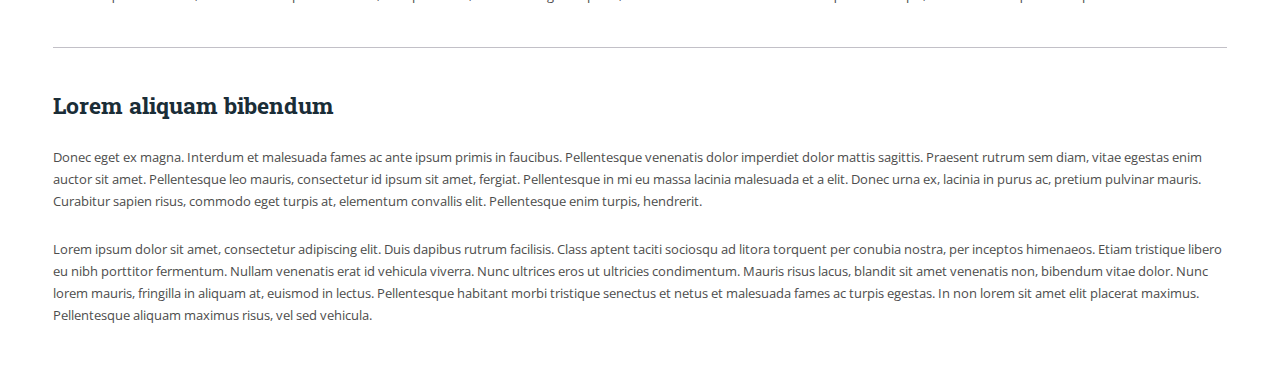
<file: generic.html>
<!DOCTYPE HTML>
<!--
	Editorial by HTML5 UP
	html5up.net | @ajlkn
	Free for personal and commercial use under the CCA 3.0 license (html5up.net/license)
-->
<html>
	<head>
		<title>Generic - Editorial by HTML5 UP</title>
		<meta charset="utf-8" />
		<meta name="viewport" content="width=device-width, initial-scale=1, user-scalable=no" />
		<link rel="stylesheet" href="assets/css/main.css" />
	</head>
	<body class="is-preload">

		<!-- Wrapper -->
			<div id="wrapper">

				<!-- Main -->
					<div id="main">
						<div class="inner">

							<!-- Header -->
								<header id="header">
									<a href="index.html" class="logo"><strong>Editorial</strong> by HTML5 UP</a>
									<ul class="icons">
										<li><a href="#" class="icon brands fa-twitter"><span class="label">Twitter</span></a></li>
										<li><a href="#" class="icon brands fa-facebook-f"><span class="label">Facebook</span></a></li>
										<li><a href="#" class="icon brands fa-snapchat-ghost"><span class="label">Snapchat</span></a></li>
										<li><a href="#" class="icon brands fa-instagram"><span class="label">Instagram</span></a></li>
										<li><a href="#" class="icon brands fa-medium-m"><span class="label">Medium</span></a></li>
									</ul>
								</header>

							<!-- Content -->
								<section>
									<header class="main">
										<h1>Generic</h1>
									</header>

									<span class="image main"><img src="images/pic11.jpg" alt="" /></span>

									<p>Donec eget ex magna. Interdum et malesuada fames ac ante ipsum primis in faucibus. Pellentesque venenatis dolor imperdiet dolor mattis sagittis. Praesent rutrum sem diam, vitae egestas enim auctor sit amet. Pellentesque leo mauris, consectetur id ipsum sit amet, fergiat. Pellentesque in mi eu massa lacinia malesuada et a elit. Donec urna ex, lacinia in purus ac, pretium pulvinar mauris. Curabitur sapien risus, commodo eget turpis at, elementum convallis elit. Pellentesque enim turpis, hendrerit.</p>
									<p>Lorem ipsum dolor sit amet, consectetur adipiscing elit. Duis dapibus rutrum facilisis. Class aptent taciti sociosqu ad litora torquent per conubia nostra, per inceptos himenaeos. Etiam tristique libero eu nibh porttitor fermentum. Nullam venenatis erat id vehicula viverra. Nunc ultrices eros ut ultricies condimentum. Mauris risus lacus, blandit sit amet venenatis non, bibendum vitae dolor. Nunc lorem mauris, fringilla in aliquam at, euismod in lectus. Pellentesque habitant morbi tristique senectus et netus et malesuada fames ac turpis egestas. In non lorem sit amet elit placerat maximus. Pellentesque aliquam maximus risus, vel sed vehicula.</p>
									<p>Interdum et malesuada fames ac ante ipsum primis in faucibus. Pellentesque venenatis dolor imperdiet dolor mattis sagittis. Praesent rutrum sem diam, vitae egestas enim auctor sit amet. Pellentesque leo mauris, consectetur id ipsum sit amet, fersapien risus, commodo eget turpis at, elementum convallis elit. Pellentesque enim turpis, hendrerit tristique lorem ipsum dolor.</p>

									<hr class="major" />

									<h2>Interdum sed dapibus</h2>
									<p>Donec eget ex magna. Interdum et malesuada fames ac ante ipsum primis in faucibus. Pellentesque venenatis dolor imperdiet dolor mattis sagittis. Praesent rutrum sem diam, vitae egestas enim auctor sit amet. Pellentesque leo mauris, consectetur id ipsum sit amet, fergiat. Pellentesque in mi eu massa lacinia malesuada et a elit. Donec urna ex, lacinia in purus ac, pretium pulvinar mauris. Curabitur sapien risus, commodo eget turpis at, elementum convallis elit. Pellentesque enim turpis, hendrerit.</p>
									<p>Lorem ipsum dolor sit amet, consectetur adipiscing elit. Duis dapibus rutrum facilisis. Class aptent taciti sociosqu ad litora torquent per conubia nostra, per inceptos himenaeos. Etiam tristique libero eu nibh porttitor fermentum. Nullam venenatis erat id vehicula viverra. Nunc ultrices eros ut ultricies condimentum. Mauris risus lacus, blandit sit amet venenatis non, bibendum vitae dolor. Nunc lorem mauris, fringilla in aliquam at, euismod in lectus. Pellentesque habitant morbi tristique senectus et netus et malesuada fames ac turpis egestas. In non lorem sit amet elit placerat maximus. Pellentesque aliquam maximus risus, vel sed vehicula. Interdum et malesuada fames ac ante ipsum primis in faucibus. Pellentesque venenatis dolor imperdiet dolor mattis sagittis. Praesent rutrum sem diam, vitae egestas enim auctor sit amet. Pellentesque leo mauris, consectetur id ipsum sit amet, fersapien risus, commodo eget turpis at, elementum convallis elit. Pellentesque enim turpis, hendrerit tristique lorem ipsum dolor.</p>

									<hr class="major" />

									<h2>Magna etiam veroeros</h2>
									<p>Lorem ipsum dolor sit amet, consectetur adipiscing elit. Duis dapibus rutrum facilisis. Class aptent taciti sociosqu ad litora torquent per conubia nostra, per inceptos himenaeos. Etiam tristique libero eu nibh porttitor fermentum. Nullam venenatis erat id vehicula viverra. Nunc ultrices eros ut ultricies condimentum. Mauris risus lacus, blandit sit amet venenatis non, bibendum vitae dolor. Nunc lorem mauris, fringilla in aliquam at, euismod in lectus. Pellentesque habitant morbi tristique senectus et netus et malesuada fames ac turpis egestas. In non lorem sit amet elit placerat maximus. Pellentesque aliquam maximus risus, vel sed vehicula.</p>
									<p>Interdum et malesuada fames ac ante ipsum primis in faucibus. Pellentesque venenatis dolor imperdiet dolor mattis sagittis. Praesent rutrum sem diam, vitae egestas enim auctor sit amet. Pellentesque leo mauris, consectetur id ipsum sit amet, fersapien risus, commodo eget turpis at, elementum convallis elit. Pellentesque enim turpis, hendrerit tristique lorem ipsum dolor.</p>

									<hr class="major" />

									<h2>Lorem aliquam bibendum</h2>
									<p>Donec eget ex magna. Interdum et malesuada fames ac ante ipsum primis in faucibus. Pellentesque venenatis dolor imperdiet dolor mattis sagittis. Praesent rutrum sem diam, vitae egestas enim auctor sit amet. Pellentesque leo mauris, consectetur id ipsum sit amet, fergiat. Pellentesque in mi eu massa lacinia malesuada et a elit. Donec urna ex, lacinia in purus ac, pretium pulvinar mauris. Curabitur sapien risus, commodo eget turpis at, elementum convallis elit. Pellentesque enim turpis, hendrerit.</p>
									<p>Lorem ipsum dolor sit amet, consectetur adipiscing elit. Duis dapibus rutrum facilisis. Class aptent taciti sociosqu ad litora torquent per conubia nostra, per inceptos himenaeos. Etiam tristique libero eu nibh porttitor fermentum. Nullam venenatis erat id vehicula viverra. Nunc ultrices eros ut ultricies condimentum. Mauris risus lacus, blandit sit amet venenatis non, bibendum vitae dolor. Nunc lorem mauris, fringilla in aliquam at, euismod in lectus. Pellentesque habitant morbi tristique senectus et netus et malesuada fames ac turpis egestas. In non lorem sit amet elit placerat maximus. Pellentesque aliquam maximus risus, vel sed vehicula.</p>

								</section>

						</div>
					</div>

				<!-- Sidebar -->
					<div id="sidebar">
						<div class="inner">

							<!-- Search -->
								<section id="search" class="alt">
									<form method="post" action="#">
										<input type="text" name="query" id="query" placeholder="Search" />
									</form>
								</section>

							<!-- Menu -->
								<nav id="menu">
									<header class="major">
										<h2>Menu</h2>
									</header>
									<ul>
										<li><a href="index.html">Homepage</a></li>
										<li><a href="generic.html">Generic</a></li>
										<li><a href="elements.html">Elements</a></li>
										<li>
											<span class="opener">Submenu</span>
											<ul>
												<li><a href="#">Lorem Dolor</a></li>
												<li><a href="#">Ipsum Adipiscing</a></li>
												<li><a href="#">Tempus Magna</a></li>
												<li><a href="#">Feugiat Veroeros</a></li>
											</ul>
										</li>
										<li><a href="#">Etiam Dolore</a></li>
										<li><a href="#">Adipiscing</a></li>
										<li>
											<span class="opener">Another Submenu</span>
											<ul>
												<li><a href="#">Lorem Dolor</a></li>
												<li><a href="#">Ipsum Adipiscing</a></li>
												<li><a href="#">Tempus Magna</a></li>
												<li><a href="#">Feugiat Veroeros</a></li>
											</ul>
										</li>
										<li><a href="#">Maximus Erat</a></li>
										<li><a href="#">Sapien Mauris</a></li>
										<li><a href="#">Amet Lacinia</a></li>
									</ul>
								</nav>

							<!-- Section -->
								<section>
									<header class="major">
										<h2>Ante interdum</h2>
									</header>
									<div class="mini-posts">
										<article>
											<a href="#" class="image"><img src="images/pic07.jpg" alt="" /></a>
											<p>Aenean ornare velit lacus, ac varius enim lorem ullamcorper dolore aliquam.</p>
										</article>
										<article>
											<a href="#" class="image"><img src="images/pic08.jpg" alt="" /></a>
											<p>Aenean ornare velit lacus, ac varius enim lorem ullamcorper dolore aliquam.</p>
										</article>
										<article>
											<a href="#" class="image"><img src="images/pic09.jpg" alt="" /></a>
											<p>Aenean ornare velit lacus, ac varius enim lorem ullamcorper dolore aliquam.</p>
										</article>
									</div>
									<ul class="actions">
										<li><a href="#" class="button">More</a></li>
									</ul>
								</section>

							<!-- Section -->
								<section>
									<header class="major">
										<h2>Get in touch</h2>
									</header>
									<p>Sed varius enim lorem ullamcorper dolore aliquam aenean ornare velit lacus, ac varius enim lorem ullamcorper dolore. Proin sed aliquam facilisis ante interdum. Sed nulla amet lorem feugiat tempus aliquam.</p>
									<ul class="contact">
										<li class="icon solid fa-envelope"><a href="#">information@untitled.tld</a></li>
										<li class="icon solid fa-phone">(000) 000-0000</li>
										<li class="icon solid fa-home">1234 Somewhere Road #8254<br />
										Nashville, TN 00000-0000</li>
									</ul>
								</section>

							<!-- Footer -->
								<footer id="footer">
									<p class="copyright">&copy; Untitled. All rights reserved. Demo Images: <a href="https://unsplash.com">Unsplash</a>. Design: <a href="https://html5up.net">HTML5 UP</a>.</p>
								</footer>

						</div>
					</div>

			</div>

		<!-- Scripts -->
			<script src="assets/js/jquery.min.js"></script>
			<script src="assets/js/browser.min.js"></script>
			<script src="assets/js/breakpoints.min.js"></script>
			<script src="assets/js/util.js"></script>
			<script src="assets/js/main.js"></script>

	</body>
</html>
</file>
<file: assets/css/style.css>
body{
    background-color: #ffffff;
}

.img-profile {
    width: 45vh!important;
}

.center-profile {
    text-align: -webkit-center!important;

}
</file>
<file: assets/css/custom.css>
/* Contacts */
section.contact header.major h2 {
    margin: 0 0 1em 0;
}

ul.contact {
    display: flex;
}

ul.contact li {
    border: 0;
    padding: 0;
    margin: 0;
}

ul.contact a:before {
    color: #724192;
    display: inline-block;
    font-size: 1.5em;
    height: 1.125em;
    line-height: 1.125em;
    text-align: center;
    width: 1.5em;
    transition: color 0.2s ease-in-out, border-bottom-color 0.2s ease-in-out;
}

ul.contact a:hover:before {
    color: #ae4b94;
}
</file>
<file: assets/css/main.css>
@import url(fontawesome-all.min.css);
@import url("https://fonts.googleapis.com/css?family=Open+Sans:400,600,400italic,600italic|Roboto+Slab:400,700");
/*
	Editorial by HTML5 UP
	html5up.net | @ajlkn
	Free for personal and commercial use under the CCA 3.0 license (html5up.net/license)
*/
html, body, div, span, applet, object,
iframe, h1, h2, h3, h4, h5, h6, p, blockquote,
pre, a, abbr, acronym, address, big, cite,
code, del, dfn, em, img, ins, kbd, q, s, samp,
small, strike, strong, sub, sup, tt, var, b,
u, i, center, dl, dt, dd, ol, ul, li, fieldset,
form, label, legend, table, caption, tbody,
tfoot, thead, tr, th, td, article, aside,
canvas, details, embed, figure, figcaption,
footer, header, hgroup, menu, nav, output, ruby,
section, summary, time, mark, audio, video {
  margin: 0;
  padding: 0;
  border: 0;
  font-size: 100%;
  font: inherit;
  vertical-align: baseline; }

article, aside, details, figcaption, figure,
footer, header, hgroup, menu, nav, section {
  display: block; }

body {
  line-height: 1; }

ol, ul {
  list-style: none; }

blockquote, q {
  quotes: none; }
  blockquote:before, blockquote:after, q:before, q:after {
    content: '';
    content: none; }

table {
  border-collapse: collapse;
  border-spacing: 0; }

body {
  -webkit-text-size-adjust: none; }

mark {
  background-color: transparent;
  color: inherit; }

input::-moz-focus-inner {
  border: 0;
  padding: 0; }

input, select, textarea {
  -moz-appearance: none;
  -webkit-appearance: none;
  -ms-appearance: none;
  appearance: none; }

/* Basic */
@-ms-viewport {
  width: device-width; }

body {
  -ms-overflow-style: scrollbar; }

@media screen and (max-width: 480px) {
  html, body {
    min-width: 320px; } }

html {
  box-sizing: border-box; }

*, *:before, *:after {
  box-sizing: inherit; }

body {
  background: #ffffff; }
  body.is-preload *, body.is-preload *:before, body.is-preload *:after, body.is-resizing *, body.is-resizing *:before, body.is-resizing *:after {
    -moz-animation: none !important;
    -webkit-animation: none !important;
    -ms-animation: none !important;
    animation: none !important;
    -moz-transition: none !important;
    -webkit-transition: none !important;
    -ms-transition: none !important;
    transition: none !important; }

/* Type */
body, input, select, textarea {
  color: #4d4d4d;
  font-family: "Open Sans", sans-serif;
  font-size: 13pt;
  font-weight: 400;
  line-height: 1.65; }
  @media screen and (max-width: 1680px) {
    body, input, select, textarea {
      font-size: 11pt; } }
  @media screen and (max-width: 1280px) {
    body, input, select, textarea {
      font-size: 10pt; } }
  @media screen and (max-width: 360px) {
    body, input, select, textarea {
      font-size: 9pt; } }

a {
  -moz-transition: color 0.2s ease-in-out, border-bottom-color 0.2s ease-in-out;
  -webkit-transition: color 0.2s ease-in-out, border-bottom-color 0.2s ease-in-out;
  -ms-transition: color 0.2s ease-in-out, border-bottom-color 0.2s ease-in-out;
  transition: color 0.2s ease-in-out, border-bottom-color 0.2s ease-in-out;
  border-bottom: dotted 1px;
  color: #ae4b94; 
  text-decoration: none; }
  a:hover {
    border-bottom-color: #ae4b94;
    color: #ae4b94 !important; }
    a:hover strong {
      color: inherit; }

strong, b {
  color: #3d4449;
  font-weight: 600; }

em, i {
  font-style: italic; }

p {
  margin: 0 0 2em 0; }

h1, h2, h3, h4, h5, h6 {
  color: #1A2D37;
  font-family: "Roboto Slab", serif;
  font-weight: 700;
  line-height: 1.5;
  margin: 0 0 1em 0; }
  h1 a, h2 a, h3 a, h4 a, h5 a, h6 a {
    color: inherit;
    text-decoration: none;
    border-bottom: 0; }

h1 {
  font-size: 4em;
  margin: 0 0 0.5em 0;
  line-height: 1.3; }

h2 {
  font-size: 1.75em; }

h3 {
  font-size: 1.25em; }

h4 {
  font-size: 1.1em; }

h5 {
  font-size: 0.9em; }

h6 {
  font-size: 0.7em; }

@media screen and (max-width: 1680px) {
  h1 {
    font-size: 3.5em; } }

@media screen and (max-width: 980px) {
  h1 {
    font-size: 3.25em; } }

@media screen and (max-width: 736px) {
  h1 {
    font-size: 2em;
    line-height: 1.4; }
  h2 {
    font-size: 1.5em; } }

sub {
  font-size: 0.8em;
  position: relative;
  top: 0.5em; }

sup {
  font-size: 0.8em;
  position: relative;
  top: -0.5em; }

blockquote {
  border-left: solid 3px rgba(153, 150, 158, 0.75);
  font-style: italic;
  margin: 0 0 2em 0;
  padding: 0.5em 0 0.5em 2em; }

code {
  background: rgba(174, 171, 180, 0.75);
  border-radius: 0.375em;
  border: solid 1px rgba(210, 215, 217, 0.75);
  font-family: "Courier New", monospace;
  font-size: 0.9em;
  margin: 0 0.25em;
  padding: 0.25em 0.65em; }

pre {
  -webkit-overflow-scrolling: touch;
  font-family: "Courier New", monospace;
  font-size: 0.9em;
  margin: 0 0 2em 0; }
  pre code {
    display: block;
    line-height: 1.75;
    padding: 1em 1.5em;
    overflow-x: auto; }

hr {
  border: 0;
  border-bottom: solid 1px rgba(174, 171, 180, 0.75);
  margin: 2em 0; }
  hr.major {
    margin: 3em 0; }

.align-left {
  text-align: left; }

.align-center {
  text-align: center; }

.align-right {
  text-align: right; }

/* Row */
.row {
  display: flex;
  flex-wrap: wrap;
  box-sizing: border-box;
  align-items: stretch; }
  .row > * {
    box-sizing: border-box; }
  .row.gtr-uniform > * > :last-child {
    margin-bottom: 0; }
  .row.aln-left {
    justify-content: flex-start; }
  .row.aln-center {
    justify-content: center; }
  .row.aln-right {
    justify-content: flex-end; }
  .row.aln-top {
    align-items: flex-start; }
  .row.aln-middle {
    align-items: center; }
  .row.aln-bottom {
    align-items: flex-end; }
  .row > .imp {
    order: -1; }
  .row > .col-1 {
    width: 8.33333%; }
  .row > .off-1 {
    margin-left: 8.33333%; }
  .row > .col-2 {
    width: 16.66667%; }
  .row > .off-2 {
    margin-left: 16.66667%; }
  .row > .col-3 {
    width: 25%; }
  .row > .off-3 {
    margin-left: 25%; }
  .row > .col-4 {
    width: 33.33333%; }
  .row > .off-4 {
    margin-left: 33.33333%; }
  .row > .col-5 {
    width: 41.66667%; }
  .row > .off-5 {
    margin-left: 41.66667%; }
  .row > .col-6 {
    width: 50%; }
  .row > .off-6 {
    margin-left: 50%; }
  .row > .col-7 {
    width: 58.33333%; }
  .row > .off-7 {
    margin-left: 58.33333%; }
  .row > .col-8 {
    width: 66.66667%; }
  .row > .off-8 {
    margin-left: 66.66667%; }
  .row > .col-9 {
    width: 75%; }
  .row > .off-9 {
    margin-left: 75%; }
  .row > .col-10 {
    width: 83.33333%; }
  .row > .off-10 {
    margin-left: 83.33333%; }
  .row > .col-11 {
    width: 91.66667%; }
  .row > .off-11 {
    margin-left: 91.66667%; }
  .row > .col-12 {
    width: 100%; }
  .row > .off-12 {
    margin-left: 100%; }
  .row.gtr-0 {
    margin-top: 0;
    margin-left: 0em; }
    .row.gtr-0 > * {
      padding: 0 0 0 0em; }
    .row.gtr-0.gtr-uniform {
      margin-top: 0em; }
      .row.gtr-0.gtr-uniform > * {
        padding-top: 0em; }
  .row.gtr-25 {
    margin-top: 0;
    margin-left: -0.375em; }
    .row.gtr-25 > * {
      padding: 0 0 0 0.375em; }
    .row.gtr-25.gtr-uniform {
      margin-top: -0.375em; }
      .row.gtr-25.gtr-uniform > * {
        padding-top: 0.375em; }
  .row.gtr-50 {
    margin-top: 0;
    margin-left: -0.75em; }
    .row.gtr-50 > * {
      padding: 0 0 0 0.75em; }
    .row.gtr-50.gtr-uniform {
      margin-top: -0.75em; }
      .row.gtr-50.gtr-uniform > * {
        padding-top: 0.75em; }
  .row {
    margin-top: 0;
    margin-left: -1.5em; }
    .row > * {
      padding: 0 0 0 1.5em; }
    .row.gtr-uniform {
      margin-top: -1.5em; }
      .row.gtr-uniform > * {
        padding-top: 1.5em; }
  .row.gtr-150 {
    margin-top: 0;
    margin-left: -2.25em; }
    .row.gtr-150 > * {
      padding: 0 0 0 2.25em; }
    .row.gtr-150.gtr-uniform {
      margin-top: -2.25em; }
      .row.gtr-150.gtr-uniform > * {
        padding-top: 2.25em; }
  .row.gtr-200 {
    margin-top: 0;
    margin-left: -3em; }
    .row.gtr-200 > * {
      padding: 0 0 0 3em; }
    .row.gtr-200.gtr-uniform {
      margin-top: -3em; }
      .row.gtr-200.gtr-uniform > * {
        padding-top: 3em; }
  @media screen and (max-width: 1680px) {
    .row {
      display: flex;
      flex-wrap: wrap;
      box-sizing: border-box;
      align-items: stretch; }
      .row > * {
        box-sizing: border-box; }
      .row.gtr-uniform > * > :last-child {
        margin-bottom: 0; }
      .row.aln-left {
        justify-content: flex-start; }
      .row.aln-center {
        justify-content: center; }
      .row.aln-right {
        justify-content: flex-end; }
      .row.aln-top {
        align-items: flex-start; }
      .row.aln-middle {
        align-items: center; }
      .row.aln-bottom {
        align-items: flex-end; }
      .row > .imp-xlarge {
        order: -1; }
      .row > .col-1-xlarge {
        width: 8.33333%; }
      .row > .off-1-xlarge {
        margin-left: 8.33333%; }
      .row > .col-2-xlarge {
        width: 16.66667%; }
      .row > .off-2-xlarge {
        margin-left: 16.66667%; }
      .row > .col-3-xlarge {
        width: 25%; }
      .row > .off-3-xlarge {
        margin-left: 25%; }
      .row > .col-4-xlarge {
        width: 33.33333%; }
      .row > .off-4-xlarge {
        margin-left: 33.33333%; }
      .row > .col-5-xlarge {
        width: 41.66667%; }
      .row > .off-5-xlarge {
        margin-left: 41.66667%; }
      .row > .col-6-xlarge {
        width: 50%; }
      .row > .off-6-xlarge {
        margin-left: 50%; }
      .row > .col-7-xlarge {
        width: 58.33333%; }
      .row > .off-7-xlarge {
        margin-left: 58.33333%; }
      .row > .col-8-xlarge {
        width: 66.66667%; }
      .row > .off-8-xlarge {
        margin-left: 66.66667%; }
      .row > .col-9-xlarge {
        width: 75%; }
      .row > .off-9-xlarge {
        margin-left: 75%; }
      .row > .col-10-xlarge {
        width: 83.33333%; }
      .row > .off-10-xlarge {
        margin-left: 83.33333%; }
      .row > .col-11-xlarge {
        width: 91.66667%; }
      .row > .off-11-xlarge {
        margin-left: 91.66667%; }
      .row > .col-12-xlarge {
        width: 100%; }
      .row > .off-12-xlarge {
        margin-left: 100%; }
      .row.gtr-0 {
        margin-top: 0;
        margin-left: 0em; }
        .row.gtr-0 > * {
          padding: 0 0 0 0em; }
        .row.gtr-0.gtr-uniform {
          margin-top: 0em; }
          .row.gtr-0.gtr-uniform > * {
            padding-top: 0em; }
      .row.gtr-25 {
        margin-top: 0;
        margin-left: -0.375em; }
        .row.gtr-25 > * {
          padding: 0 0 0 0.375em; }
        .row.gtr-25.gtr-uniform {
          margin-top: -0.375em; }
          .row.gtr-25.gtr-uniform > * {
            padding-top: 0.375em; }
      .row.gtr-50 {
        margin-top: 0;
        margin-left: -0.75em; }
        .row.gtr-50 > * {
          padding: 0 0 0 0.75em; }
        .row.gtr-50.gtr-uniform {
          margin-top: -0.75em; }
          .row.gtr-50.gtr-uniform > * {
            padding-top: 0.75em; }
      .row {
        margin-top: 0;
        margin-left: -1.5em; }
        .row > * {
          padding: 0 0 0 1.5em; }
        .row.gtr-uniform {
          margin-top: -1.5em; }
          .row.gtr-uniform > * {
            padding-top: 1.5em; }
      .row.gtr-150 {
        margin-top: 0;
        margin-left: -2.25em; }
        .row.gtr-150 > * {
          padding: 0 0 0 2.25em; }
        .row.gtr-150.gtr-uniform {
          margin-top: -2.25em; }
          .row.gtr-150.gtr-uniform > * {
            padding-top: 2.25em; }
      .row.gtr-200 {
        margin-top: 0;
        margin-left: -3em; }
        .row.gtr-200 > * {
          padding: 0 0 0 3em; }
        .row.gtr-200.gtr-uniform {
          margin-top: -3em; }
          .row.gtr-200.gtr-uniform > * {
            padding-top: 3em; } }
  @media screen and (max-width: 1280px) {
    .row {
      display: flex;
      flex-wrap: wrap;
      box-sizing: border-box;
      align-items: stretch; }
      .row > * {
        box-sizing: border-box; }
      .row.gtr-uniform > * > :last-child {
        margin-bottom: 0; }
      .row.aln-left {
        justify-content: flex-start; }
      .row.aln-center {
        justify-content: center; }
      .row.aln-right {
        justify-content: flex-end; }
      .row.aln-top {
        align-items: flex-start; }
      .row.aln-middle {
        align-items: center; }
      .row.aln-bottom {
        align-items: flex-end; }
      .row > .imp-large {
        order: -1; }
      .row > .col-1-large {
        width: 8.33333%; }
      .row > .off-1-large {
        margin-left: 8.33333%; }
      .row > .col-2-large {
        width: 16.66667%; }
      .row > .off-2-large {
        margin-left: 16.66667%; }
      .row > .col-3-large {
        width: 25%; }
      .row > .off-3-large {
        margin-left: 25%; }
      .row > .col-4-large {
        width: 33.33333%; }
      .row > .off-4-large {
        margin-left: 33.33333%; }
      .row > .col-5-large {
        width: 41.66667%; }
      .row > .off-5-large {
        margin-left: 41.66667%; }
      .row > .col-6-large {
        width: 50%; }
      .row > .off-6-large {
        margin-left: 50%; }
      .row > .col-7-large {
        width: 58.33333%; }
      .row > .off-7-large {
        margin-left: 58.33333%; }
      .row > .col-8-large {
        width: 66.66667%; }
      .row > .off-8-large {
        margin-left: 66.66667%; }
      .row > .col-9-large {
        width: 75%; }
      .row > .off-9-large {
        margin-left: 75%; }
      .row > .col-10-large {
        width: 83.33333%; }
      .row > .off-10-large {
        margin-left: 83.33333%; }
      .row > .col-11-large {
        width: 91.66667%; }
      .row > .off-11-large {
        margin-left: 91.66667%; }
      .row > .col-12-large {
        width: 100%; }
      .row > .off-12-large {
        margin-left: 100%; }
      .row.gtr-0 {
        margin-top: 0;
        margin-left: 0em; }
        .row.gtr-0 > * {
          padding: 0 0 0 0em; }
        .row.gtr-0.gtr-uniform {
          margin-top: 0em; }
          .row.gtr-0.gtr-uniform > * {
            padding-top: 0em; }
      .row.gtr-25 {
        margin-top: 0;
        margin-left: -0.375em; }
        .row.gtr-25 > * {
          padding: 0 0 0 0.375em; }
        .row.gtr-25.gtr-uniform {
          margin-top: -0.375em; }
          .row.gtr-25.gtr-uniform > * {
            padding-top: 0.375em; }
      .row.gtr-50 {
        margin-top: 0;
        margin-left: -0.75em; }
        .row.gtr-50 > * {
          padding: 0 0 0 0.75em; }
        .row.gtr-50.gtr-uniform {
          margin-top: -0.75em; }
          .row.gtr-50.gtr-uniform > * {
            padding-top: 0.75em; }
      .row {
        margin-top: 0;
        margin-left: -1.5em; }
        .row > * {
          padding: 0 0 0 1.5em; }
        .row.gtr-uniform {
          margin-top: -1.5em; }
          .row.gtr-uniform > * {
            padding-top: 1.5em; }
      .row.gtr-150 {
        margin-top: 0;
        margin-left: -2.25em; }
        .row.gtr-150 > * {
          padding: 0 0 0 2.25em; }
        .row.gtr-150.gtr-uniform {
          margin-top: -2.25em; }
          .row.gtr-150.gtr-uniform > * {
            padding-top: 2.25em; }
      .row.gtr-200 {
        margin-top: 0;
        margin-left: -3em; }
        .row.gtr-200 > * {
          padding: 0 0 0 3em; }
        .row.gtr-200.gtr-uniform {
          margin-top: -3em; }
          .row.gtr-200.gtr-uniform > * {
            padding-top: 3em; } }
  @media screen and (max-width: 980px) {
    .row {
      display: flex;
      flex-wrap: wrap;
      box-sizing: border-box;
      align-items: stretch; }
      .row > * {
        box-sizing: border-box; }
      .row.gtr-uniform > * > :last-child {
        margin-bottom: 0; }
      .row.aln-left {
        justify-content: flex-start; }
      .row.aln-center {
        justify-content: center; }
      .row.aln-right {
        justify-content: flex-end; }
      .row.aln-top {
        align-items: flex-start; }
      .row.aln-middle {
        align-items: center; }
      .row.aln-bottom {
        align-items: flex-end; }
      .row > .imp-medium {
        order: -1; }
      .row > .col-1-medium {
        width: 8.33333%; }
      .row > .off-1-medium {
        margin-left: 8.33333%; }
      .row > .col-2-medium {
        width: 16.66667%; }
      .row > .off-2-medium {
        margin-left: 16.66667%; }
      .row > .col-3-medium {
        width: 25%; }
      .row > .off-3-medium {
        margin-left: 25%; }
      .row > .col-4-medium {
        width: 33.33333%; }
      .row > .off-4-medium {
        margin-left: 33.33333%; }
      .row > .col-5-medium {
        width: 41.66667%; }
      .row > .off-5-medium {
        margin-left: 41.66667%; }
      .row > .col-6-medium {
        width: 50%; }
      .row > .off-6-medium {
        margin-left: 50%; }
      .row > .col-7-medium {
        width: 58.33333%; }
      .row > .off-7-medium {
        margin-left: 58.33333%; }
      .row > .col-8-medium {
        width: 66.66667%; }
      .row > .off-8-medium {
        margin-left: 66.66667%; }
      .row > .col-9-medium {
        width: 75%; }
      .row > .off-9-medium {
        margin-left: 75%; }
      .row > .col-10-medium {
        width: 83.33333%; }
      .row > .off-10-medium {
        margin-left: 83.33333%; }
      .row > .col-11-medium {
        width: 91.66667%; }
      .row > .off-11-medium {
        margin-left: 91.66667%; }
      .row > .col-12-medium {
        width: 100%; }
      .row > .off-12-medium {
        margin-left: 100%; }
      .row.gtr-0 {
        margin-top: 0;
        margin-left: 0em; }
        .row.gtr-0 > * {
          padding: 0 0 0 0em; }
        .row.gtr-0.gtr-uniform {
          margin-top: 0em; }
          .row.gtr-0.gtr-uniform > * {
            padding-top: 0em; }
      .row.gtr-25 {
        margin-top: 0;
        margin-left: -0.375em; }
        .row.gtr-25 > * {
          padding: 0 0 0 0.375em; }
        .row.gtr-25.gtr-uniform {
          margin-top: -0.375em; }
          .row.gtr-25.gtr-uniform > * {
            padding-top: 0.375em; }
      .row.gtr-50 {
        margin-top: 0;
        margin-left: -0.75em; }
        .row.gtr-50 > * {
          padding: 0 0 0 0.75em; }
        .row.gtr-50.gtr-uniform {
          margin-top: -0.75em; }
          .row.gtr-50.gtr-uniform > * {
            padding-top: 0.75em; }
      .row {
        margin-top: 0;
        margin-left: -1.5em; }
        .row > * {
          padding: 0 0 0 1.5em; }
        .row.gtr-uniform {
          margin-top: -1.5em; }
          .row.gtr-uniform > * {
            padding-top: 1.5em; }
      .row.gtr-150 {
        margin-top: 0;
        margin-left: -2.25em; }
        .row.gtr-150 > * {
          padding: 0 0 0 2.25em; }
        .row.gtr-150.gtr-uniform {
          margin-top: -2.25em; }
          .row.gtr-150.gtr-uniform > * {
            padding-top: 2.25em; }
      .row.gtr-200 {
        margin-top: 0;
        margin-left: -3em; }
        .row.gtr-200 > * {
          padding: 0 0 0 3em; }
        .row.gtr-200.gtr-uniform {
          margin-top: -3em; }
          .row.gtr-200.gtr-uniform > * {
            padding-top: 3em; } }
  @media screen and (max-width: 736px) {
    .row {
      display: flex;
      flex-wrap: wrap;
      box-sizing: border-box;
      align-items: stretch; }
      .row > * {
        box-sizing: border-box; }
      .row.gtr-uniform > * > :last-child {
        margin-bottom: 0; }
      .row.aln-left {
        justify-content: flex-start; }
      .row.aln-center {
        justify-content: center; }
      .row.aln-right {
        justify-content: flex-end; }
      .row.aln-top {
        align-items: flex-start; }
      .row.aln-middle {
        align-items: center; }
      .row.aln-bottom {
        align-items: flex-end; }
      .row > .imp-small {
        order: -1; }
      .row > .col-1-small {
        width: 8.33333%; }
      .row > .off-1-small {
        margin-left: 8.33333%; }
      .row > .col-2-small {
        width: 16.66667%; }
      .row > .off-2-small {
        margin-left: 16.66667%; }
      .row > .col-3-small {
        width: 25%; }
      .row > .off-3-small {
        margin-left: 25%; }
      .row > .col-4-small {
        width: 33.33333%; }
      .row > .off-4-small {
        margin-left: 33.33333%; }
      .row > .col-5-small {
        width: 41.66667%; }
      .row > .off-5-small {
        margin-left: 41.66667%; }
      .row > .col-6-small {
        width: 50%; }
      .row > .off-6-small {
        margin-left: 50%; }
      .row > .col-7-small {
        width: 58.33333%; }
      .row > .off-7-small {
        margin-left: 58.33333%; }
      .row > .col-8-small {
        width: 66.66667%; }
      .row > .off-8-small {
        margin-left: 66.66667%; }
      .row > .col-9-small {
        width: 75%; }
      .row > .off-9-small {
        margin-left: 75%; }
      .row > .col-10-small {
        width: 83.33333%; }
      .row > .off-10-small {
        margin-left: 83.33333%; }
      .row > .col-11-small {
        width: 91.66667%; }
      .row > .off-11-small {
        margin-left: 91.66667%; }
      .row > .col-12-small {
        width: 100%; }
      .row > .off-12-small {
        margin-left: 100%; }
      .row.gtr-0 {
        margin-top: 0;
        margin-left: 0em; }
        .row.gtr-0 > * {
          padding: 0 0 0 0em; }
        .row.gtr-0.gtr-uniform {
          margin-top: 0em; }
          .row.gtr-0.gtr-uniform > * {
            padding-top: 0em; }
      .row.gtr-25 {
        margin-top: 0;
        margin-left: -0.375em; }
        .row.gtr-25 > * {
          padding: 0 0 0 0.375em; }
        .row.gtr-25.gtr-uniform {
          margin-top: -0.375em; }
          .row.gtr-25.gtr-uniform > * {
            padding-top: 0.375em; }
      .row.gtr-50 {
        margin-top: 0;
        margin-left: -0.75em; }
        .row.gtr-50 > * {
          padding: 0 0 0 0.75em; }
        .row.gtr-50.gtr-uniform {
          margin-top: -0.75em; }
          .row.gtr-50.gtr-uniform > * {
            padding-top: 0.75em; }
      .row {
        margin-top: 0;
        margin-left: -1.5em; }
        .row > * {
          padding: 0 0 0 1.5em; }
        .row.gtr-uniform {
          margin-top: -1.5em; }
          .row.gtr-uniform > * {
            padding-top: 1.5em; }
      .row.gtr-150 {
        margin-top: 0;
        margin-left: -2.25em; }
        .row.gtr-150 > * {
          padding: 0 0 0 2.25em; }
        .row.gtr-150.gtr-uniform {
          margin-top: -2.25em; }
          .row.gtr-150.gtr-uniform > * {
            padding-top: 2.25em; }
      .row.gtr-200 {
        margin-top: 0;
        margin-left: -3em; }
        .row.gtr-200 > * {
          padding: 0 0 0 3em; }
        .row.gtr-200.gtr-uniform {
          margin-top: -3em; }
          .row.gtr-200.gtr-uniform > * {
            padding-top: 3em; } }
  @media screen and (max-width: 480px) {
    .row {
      display: flex;
      flex-wrap: wrap;
      box-sizing: border-box;
      align-items: stretch; }
      .row > * {
        box-sizing: border-box; }
      .row.gtr-uniform > * > :last-child {
        margin-bottom: 0; }
      .row.aln-left {
        justify-content: flex-start; }
      .row.aln-center {
        justify-content: center; }
      .row.aln-right {
        justify-content: flex-end; }
      .row.aln-top {
        align-items: flex-start; }
      .row.aln-middle {
        align-items: center; }
      .row.aln-bottom {
        align-items: flex-end; }
      .row > .imp-xsmall {
        order: -1; }
      .row > .col-1-xsmall {
        width: 8.33333%; }
      .row > .off-1-xsmall {
        margin-left: 8.33333%; }
      .row > .col-2-xsmall {
        width: 16.66667%; }
      .row > .off-2-xsmall {
        margin-left: 16.66667%; }
      .row > .col-3-xsmall {
        width: 25%; }
      .row > .off-3-xsmall {
        margin-left: 25%; }
      .row > .col-4-xsmall {
        width: 33.33333%; }
      .row > .off-4-xsmall {
        margin-left: 33.33333%; }
      .row > .col-5-xsmall {
        width: 41.66667%; }
      .row > .off-5-xsmall {
        margin-left: 41.66667%; }
      .row > .col-6-xsmall {
        width: 50%; }
      .row > .off-6-xsmall {
        margin-left: 50%; }
      .row > .col-7-xsmall {
        width: 58.33333%; }
      .row > .off-7-xsmall {
        margin-left: 58.33333%; }
      .row > .col-8-xsmall {
        width: 66.66667%; }
      .row > .off-8-xsmall {
        margin-left: 66.66667%; }
      .row > .col-9-xsmall {
        width: 75%; }
      .row > .off-9-xsmall {
        margin-left: 75%; }
      .row > .col-10-xsmall {
        width: 83.33333%; }
      .row > .off-10-xsmall {
        margin-left: 83.33333%; }
      .row > .col-11-xsmall {
        width: 91.66667%; }
      .row > .off-11-xsmall {
        margin-left: 91.66667%; }
      .row > .col-12-xsmall {
        width: 100%; }
      .row > .off-12-xsmall {
        margin-left: 100%; }
      .row.gtr-0 {
        margin-top: 0;
        margin-left: 0em; }
        .row.gtr-0 > * {
          padding: 0 0 0 0em; }
        .row.gtr-0.gtr-uniform {
          margin-top: 0em; }
          .row.gtr-0.gtr-uniform > * {
            padding-top: 0em; }
      .row.gtr-25 {
        margin-top: 0;
        margin-left: -0.375em; }
        .row.gtr-25 > * {
          padding: 0 0 0 0.375em; }
        .row.gtr-25.gtr-uniform {
          margin-top: -0.375em; }
          .row.gtr-25.gtr-uniform > * {
            padding-top: 0.375em; }
      .row.gtr-50 {
        margin-top: 0;
        margin-left: -0.75em; }
        .row.gtr-50 > * {
          padding: 0 0 0 0.75em; }
        .row.gtr-50.gtr-uniform {
          margin-top: -0.75em; }
          .row.gtr-50.gtr-uniform > * {
            padding-top: 0.75em; }
      .row {
        margin-top: 0;
        margin-left: -1.5em; }
        .row > * {
          padding: 0 0 0 1.5em; }
        .row.gtr-uniform {
          margin-top: -1.5em; }
          .row.gtr-uniform > * {
            padding-top: 1.5em; }
      .row.gtr-150 {
        margin-top: 0;
        margin-left: -2.25em; }
        .row.gtr-150 > * {
          padding: 0 0 0 2.25em; }
        .row.gtr-150.gtr-uniform {
          margin-top: -2.25em; }
          .row.gtr-150.gtr-uniform > * {
            padding-top: 2.25em; }
      .row.gtr-200 {
        margin-top: 0;
        margin-left: -3em; }
        .row.gtr-200 > * {
          padding: 0 0 0 3em; }
        .row.gtr-200.gtr-uniform {
          margin-top: -3em; }
          .row.gtr-200.gtr-uniform > * {
            padding-top: 3em; } }

/* Section/Article */
section.special, article.special {
  text-align: center; }

header p {
  font-family: "Roboto Slab", serif;
  font-size: 1em;
  font-weight: 400;
  letter-spacing: 0.075em;
  margin-top: -0.5em;
  text-transform: uppercase; }

header.major > :last-child {
  border-bottom: solid 3px #ae4b94;
  display: inline-block;
  margin: 0 0 2em 0;
  padding: 0 0.75em 0.5em 0; }

header.main > :last-child {
  margin: 0 0 1em 0; }

/* Form */
form {
  margin: 0 0 2em 0; }

label {
  color: #3d4449;
  display: block;
  font-size: 0.9em;
  font-weight: 600;
  margin: 0 0 1em 0; }

input[type="text"],
input[type="password"],
input[type="email"],
input[type="tel"],
input[type="search"],
input[type="url"],
select,
textarea {
  -moz-appearance: none;
  -webkit-appearance: none;
  -ms-appearance: none;
  appearance: none;
  background: #ffffff;
  border-radius: 0.375em;
  border: none;
  border: solid 1px rgba(174, 171, 180, 0.75);
  color: inherit;
  display: block;
  outline: 0;
  padding: 0 1em;
  text-decoration: none;
  width: 100%; }
  input[type="text"]:invalid,
  input[type="password"]:invalid,
  input[type="email"]:invalid,
  input[type="tel"]:invalid,
  input[type="search"]:invalid,
  input[type="url"]:invalid,
  select:invalid,
  textarea:invalid {
    box-shadow: none; }
  input[type="text"]:focus,
  input[type="password"]:focus,
  input[type="email"]:focus,
  input[type="tel"]:focus,
  input[type="search"]:focus,
  input[type="url"]:focus,
  select:focus,
  textarea:focus {
    border-color: #ae4b94;
    box-shadow: 0 0 0 1px #ae4b94; }

select {
  background-image: url("data:image/svg+xml;charset=utf8,%3Csvg xmlns='http://www.w3.org/2000/svg' width='40' height='40' preserveAspectRatio='none' viewBox='0 0 40 40'%3E%3Cpath d='M9.4,12.3l10.4,10.4l10.4-10.4c0.2-0.2,0.5-0.4,0.9-0.4c0.3,0,0.6,0.1,0.9,0.4l3.3,3.3c0.2,0.2,0.4,0.5,0.4,0.9 c0,0.4-0.1,0.6-0.4,0.9L20.7,31.9c-0.2,0.2-0.5,0.4-0.9,0.4c-0.3,0-0.6-0.1-0.9-0.4L4.3,17.3c-0.2-0.2-0.4-0.5-0.4-0.9 c0-0.4,0.1-0.6,0.4-0.9l3.3-3.3c0.2-0.2,0.5-0.4,0.9-0.4S9.1,12.1,9.4,12.3z' fill='rgba(210, 215, 217, 0.75)' /%3E%3C/svg%3E");
  background-size: 1.25em;
  background-repeat: no-repeat;
  background-position: calc(100% - 1em) center;
  height: 2.75em;
  padding-right: 2.75em;
  text-overflow: ellipsis; }
  select option {
    color: #3d4449;
    background: #ffffff; }
  select:focus::-ms-value {
    background-color: transparent; }
  select::-ms-expand {
    display: none; }

input[type="text"],
input[type="password"],
input[type="email"],
input[type="tel"],
input[type="search"],
input[type="url"],
select {
  height: 2.75em; }

textarea {
  padding: 0.75em 1em; }

input[type="checkbox"],
input[type="radio"] {
  -moz-appearance: none;
  -webkit-appearance: none;
  -ms-appearance: none;
  appearance: none;
  display: block;
  float: left;
  margin-right: -2em;
  opacity: 0;
  width: 1em;
  z-index: -1; }
  input[type="checkbox"] + label,
  input[type="radio"] + label {
    text-decoration: none;
    color: #7f888f;
    cursor: pointer;
    display: inline-block;
    font-size: 1em;
    font-weight: 400;
    padding-left: 2.4em;
    padding-right: 0.75em;
    position: relative; }
    input[type="checkbox"] + label:before,
    input[type="radio"] + label:before {
      -moz-osx-font-smoothing: grayscale;
      -webkit-font-smoothing: antialiased;
      display: inline-block;
      font-style: normal;
      font-variant: normal;
      text-rendering: auto;
      line-height: 1;
      text-transform: none !important;
      font-family: 'Font Awesome 5 Free';
      font-weight: 900; }
    input[type="checkbox"] + label:before,
    input[type="radio"] + label:before {
      background: #ffffff;
      border-radius: 0.375em;
      border: solid 1px rgba(174, 171, 180, 0.75);
      content: '';
      display: inline-block;
      font-size: 0.8em;
      height: 2.0625em;
      left: 0;
      line-height: 2.0625em;
      position: absolute;
      text-align: center;
      top: 0;
      width: 2.0625em; }
  input[type="checkbox"]:checked + label:before,
  input[type="radio"]:checked + label:before {
    background: #3d4449;
    border-color: #3d4449;
    color: #ffffff;
    content: '\f00c'; }
  input[type="checkbox"]:focus + label:before,
  input[type="radio"]:focus + label:before {
    border-color: #ae4b94;
    box-shadow: 0 0 0 1px #ae4b94; }

input[type="checkbox"] + label:before {
  border-radius: 0.375em; }

input[type="radio"] + label:before {
  border-radius: 100%; }

::-webkit-input-placeholder {
  color: #9fa3a6 !important;
  opacity: 1.0; }

:-moz-placeholder {
  color: #9fa3a6 !important;
  opacity: 1.0; }

::-moz-placeholder {
  color: #9fa3a6 !important;
  opacity: 1.0; }

:-ms-input-placeholder {
  color: #9fa3a6 !important;
  opacity: 1.0; }

/* Box */
.box {
  border-radius: 0.375em;
  border: solid 1px rgba(174, 171, 180, 0.75);
  margin-bottom: 2em;
  padding: 1.5em; }
  .box > :last-child,
  .box > :last-child > :last-child,
  .box > :last-child > :last-child > :last-child {
    margin-bottom: 0; }
  .box.alt {
    border: 0;
    border-radius: 0;
    padding: 0; }

/* Icon */
.icon {
  text-decoration: none;
  border-bottom: none;
  position: relative; }
  .icon:before {
    -moz-osx-font-smoothing: grayscale;
    -webkit-font-smoothing: antialiased;
    display: inline-block;
    font-style: normal;
    font-variant: normal;
    text-rendering: auto;
    line-height: 1;
    text-transform: none !important;
    font-family: 'Font Awesome 5 Free';
    font-weight: 400; }
  .icon > .label {
    display: none; }
  .icon:before {
    line-height: inherit; }
  .icon.solid:before {
    font-weight: 900; }
  .icon.brands:before {
    font-family: 'Font Awesome 5 Brands'; }

/* Image */
.image {
  border-radius: 0.375em;
  border: 0;
  display: inline-block;
  position: relative; }
  .image img {
    border-radius: 0.375em;
    display: block; }
  .image.left, .image.right {
    max-width: 40%; }
    .image.left img, .image.right img {
      width: 100%; }
  .image.left {
    float: left;
    padding: 0 1.5em 1em 0;
    top: 0.25em; }
  .image.right {
    float: right;
    padding: 0 0 1em 1.5em;
    top: 0.25em; }
  .image.fit {
    display: block;
    margin: 0 0 2em 0;
    width: 100%; }
    .image.fit img {
      width: 100%; }
  .image.main {
    display: block;
    margin: 0 0 3em 0;
    width: 100%; }
    .image.main img {
      width: 100%; }

a.image {
  overflow: hidden; }
  a.image img {
    -moz-transition: -moz-transform 0.2s ease;
    -webkit-transition: -webkit-transform 0.2s ease;
    -ms-transition: -ms-transform 0.2s ease;
    transition: transform 0.2s ease; }
  a.image:hover img {
    -moz-transform: scale(1.075);
    -webkit-transform: scale(1.075);
    -ms-transform: scale(1.075);
    transform: scale(1.075); }

/* List */
ol {
  list-style: decimal;
  margin: 0 0 2em 0;
  padding-left: 1.25em; }
  ol li {
    padding-left: 0.25em; }

ul {
  list-style: disc;
  margin: 0 0 2em 0;
  padding-left: 1em; }
  ul li {
    padding-left: 0.5em; }
  ul.alt {
    list-style: none;
    padding-left: 0; }
    ul.alt li {
      border-top: solid 1px rgba(210, 215, 217, 0.75);
      padding: 0.5em 0; }
      ul.alt li:first-child {
        border-top: 0;
        padding-top: 0; }

dl {
  margin: 0 0 2em 0; }
  dl dt {
    display: block;
    font-weight: 600;
    margin: 0 0 1em 0; }
  dl dd {
    margin-left: 2em; }

/* Actions */
ul.actions {
  display: -moz-flex;
  display: -webkit-flex;
  display: -ms-flex;
  display: flex;
  cursor: default;
  list-style: none;
  margin-left: -1em;
  padding-left: 0; }
  ul.actions li {
    padding: 0 0 0 1em;
    vertical-align: middle; }
  ul.actions.special {
    -moz-justify-content: center;
    -webkit-justify-content: center;
    -ms-justify-content: center;
    justify-content: center;
    width: 100%;
    margin-left: 0; }
    ul.actions.special li:first-child {
      padding-left: 0; }
  ul.actions.stacked {
    -moz-flex-direction: column;
    -webkit-flex-direction: column;
    -ms-flex-direction: column;
    flex-direction: column;
    margin-left: 0; }
    ul.actions.stacked li {
      padding: 1.3em 0 0 0; }
      ul.actions.stacked li:first-child {
        padding-top: 0; }
  ul.actions.fit {
    width: calc(100% + 1em); }
    ul.actions.fit li {
      -moz-flex-grow: 1;
      -webkit-flex-grow: 1;
      -ms-flex-grow: 1;
      flex-grow: 1;
      -moz-flex-shrink: 1;
      -webkit-flex-shrink: 1;
      -ms-flex-shrink: 1;
      flex-shrink: 1;
      width: 100%; }
      ul.actions.fit li > * {
        width: 100%; }
    ul.actions.fit.stacked {
      width: 100%; }

/* Icons */
ul.icons {
  cursor: default;
  list-style: none;
  padding-left: 0; }
  ul.icons li {
    display: inline-block;
    padding: 0 1em 0 0; }
    ul.icons li:last-child {
      padding-right: 0; }
    ul.icons li .icon {
      color: inherit; }
      ul.icons li .icon:before {
        font-size: 1.25em; }

/* Contact */
ul.contact {
  list-style: none;
  padding: 0; }
  ul.contact li {
    text-decoration: none;
    border-top: solid 1px rgba(174, 171, 180, 0.75);
    margin: 1.5em 0 0 0;
    padding: 1.5em 0 0 3em;
    position: relative; }
    ul.contact li:before {
      -moz-osx-font-smoothing: grayscale;
      -webkit-font-smoothing: antialiased;
      display: inline-block;
      font-style: normal;
      font-variant: normal;
      text-rendering: auto;
      line-height: 1;
      text-transform: none !important;
      font-family: 'Font Awesome 5 Free';
      font-weight: 400; }
    ul.contact li:before {
      color: #724192;
      display: inline-block;
      font-size: 1.5em;
      height: 1.125em;
      left: 0;
      line-height: 1.125em;
      position: absolute;
      text-align: center;
      top: 1em;
      width: 1.5em; }
    ul.contact li:first-child {
      border-top: 0;
      margin-top: 0;
      padding-top: 0; }
      ul.contact li:first-child:before {
        top: 0; }
    ul.contact li a {
      color: inherit; }

/* Pagination */
ul.pagination {
  cursor: default;
  list-style: none;
  padding-left: 0; }
  ul.pagination li {
    display: inline-block;
    padding-left: 0;
    vertical-align: middle; }
    ul.pagination li > .page {
      -moz-transition: background-color 0.2s ease-in-out, color 0.2s ease-in-out;
      -webkit-transition: background-color 0.2s ease-in-out, color 0.2s ease-in-out;
      -ms-transition: background-color 0.2s ease-in-out, color 0.2s ease-in-out;
      transition: background-color 0.2s ease-in-out, color 0.2s ease-in-out;
      border-bottom: 0;
      border-radius: 0.375em;
      display: inline-block;
      font-size: 0.8em;
      font-weight: 600;
      height: 2em;
      line-height: 2em;
      margin: 0 0.125em;
      min-width: 2em;
      padding: 0 0.5em;
      text-align: center; }
      ul.pagination li > .page.active {
        background-color: #ae4b94;
        color: #ffffff !important; }
        ul.pagination li > .page.active:hover {
          background-color: #f67878; }
        ul.pagination li > .page.active:active {
          background-color: #f45c5c; }
    ul.pagination li:first-child {
      padding-right: 0.75em; }
    ul.pagination li:last-child {
      padding-left: 0.75em; }
  @media screen and (max-width: 480px) {
    ul.pagination li:nth-child(n+2):nth-last-child(n+2) {
      display: none; }
    ul.pagination li:first-child {
      padding-right: 0; } }

/* Table */
.table-wrapper {
  -webkit-overflow-scrolling: touch;
  overflow-x: auto; }

table {
  margin: 0 0 2em 0;
  width: 100%; }
  table tbody tr {
    border: solid 1px rgba(210, 215, 217, 0.75);
    border-left: 0;
    border-right: 0; }
    table tbody tr:nth-child(2n + 1) {
      background-color: rgba(230, 235, 237, 0.25); }
  table td {
    padding: 0.75em 0.75em; }
  table th {
    color: #3d4449;
    font-size: 0.9em;
    font-weight: 600;
    padding: 0 0.75em 0.75em 0.75em;
    text-align: left; }
  table thead {
    border-bottom: solid 2px rgba(210, 215, 217, 0.75); }
  table tfoot {
    border-top: solid 2px rgba(210, 215, 217, 0.75); }
  table.alt {
    border-collapse: separate; }
    table.alt tbody tr td {
      border: solid 1px rgba(210, 215, 217, 0.75);
      border-left-width: 0;
      border-top-width: 0; }
      table.alt tbody tr td:first-child {
        border-left-width: 1px; }
    table.alt tbody tr:first-child td {
      border-top-width: 1px; }
    table.alt thead {
      border-bottom: 0; }
    table.alt tfoot {
      border-top: 0; }

/* Button */
input[type="submit"],
input[type="reset"],
input[type="button"],
button,
.button {
  -moz-appearance: none;
  -webkit-appearance: none;
  -ms-appearance: none;
  appearance: none;
  -moz-transition: background-color 0.2s ease-in-out, color 0.2s ease-in-out;
  -webkit-transition: background-color 0.2s ease-in-out, color 0.2s ease-in-out;
  -ms-transition: background-color 0.2s ease-in-out, color 0.2s ease-in-out;
  transition: background-color 0.2s ease-in-out, color 0.2s ease-in-out;
  background-color: transparent;
  border-radius: 0.375em;
  border: 0;
  box-shadow: inset 0 0 0 2px #ae4b94;
  color: #ae4b94 !important;
  cursor: pointer;
  display: inline-block;
  font-family: "Roboto Slab", serif;
  font-size: 0.8em;
  font-weight: 700;
  height: 3.5em;
  letter-spacing: 0.075em;
  line-height: 3.5em;
  padding: 0 2.25em;
  text-align: center;
  text-decoration: none;
  text-transform: uppercase;
  white-space: nowrap; }
  input[type="submit"]:hover,
  input[type="reset"]:hover,
  input[type="button"]:hover,
  button:hover,
  .button:hover {
    background-color: rgba(245, 106, 106, 0.05); }
  input[type="submit"]:active,
  input[type="reset"]:active,
  input[type="button"]:active,
  button:active,
  .button:active {
    background-color: rgba(245, 106, 106, 0.15); }
  input[type="submit"].icon:before,
  input[type="reset"].icon:before,
  input[type="button"].icon:before,
  button.icon:before,
  .button.icon:before {
    margin-right: 0.5em; }
  input[type="submit"].fit,
  input[type="reset"].fit,
  input[type="button"].fit,
  button.fit,
  .button.fit {
    width: 100%; }
  input[type="submit"].small,
  input[type="reset"].small,
  input[type="button"].small,
  button.small,
  .button.small {
    font-size: 0.6em; }
  input[type="submit"].large,
  input[type="reset"].large,
  input[type="button"].large,
  button.large,
  .button.large {
    font-size: 1em;
    height: 3.65em;
    line-height: 3.65em; }
  input[type="submit"].primary,
  input[type="reset"].primary,
  input[type="button"].primary,
  button.primary,
  .button.primary {
    background-color: #ae4b94;
    box-shadow: none;
    color: #ffffff !important; }
    input[type="submit"].primary:hover,
    input[type="reset"].primary:hover,
    input[type="button"].primary:hover,
    button.primary:hover,
    .button.primary:hover {
      background-color: #f67878; }
    input[type="submit"].primary:active,
    input[type="reset"].primary:active,
    input[type="button"].primary:active,
    button.primary:active,
    .button.primary:active {
      background-color: #f45c5c; }
  input[type="submit"].disabled, input[type="submit"]:disabled,
  input[type="reset"].disabled,
  input[type="reset"]:disabled,
  input[type="button"].disabled,
  input[type="button"]:disabled,
  button.disabled,
  button:disabled,
  .button.disabled,
  .button:disabled {
    pointer-events: none;
    opacity: 0.25; }

/* Mini Posts */
.mini-posts article {
  border-top: solid 1px rgba(210, 215, 217, 0.75);
  margin-top: 2em;
  padding-top: 2em; }
  .mini-posts article .image {
    display: block;
    margin: 0 0 1.5em 0; }
    .mini-posts article .image img {
      display: block;
      width: 100%; }
  .mini-posts article:first-child {
    border-top: 0;
    margin-top: 0;
    padding-top: 0; }

/* Features */
.features {
  display: -moz-flex;
  display: -webkit-flex;
  display: -ms-flex;
  display: flex;
  -moz-flex-wrap: wrap;
  -webkit-flex-wrap: wrap;
  -ms-flex-wrap: wrap;
  flex-wrap: wrap;
  margin: 0 0 2em -3em;
  width: calc(100% + 3em); }
  .features article {
    -moz-align-items: center;
    -webkit-align-items: center;
    -ms-align-items: center;
    align-items: center;
    display: -moz-flex;
    display: -webkit-flex;
    display: -ms-flex;
    display: flex;
    margin: 0 0 3em 3em;
    position: relative;
    width: calc(50% - 3em); }
    .features article:nth-child(2n - 1) {
      margin-right: 1.5em; }
    .features article:nth-child(2n) {
      margin-left: 1.5em; }
    .features article:nth-last-child(1), .features article:nth-last-child(2) {
      margin-bottom: 0; }
    .features article .icon {
      -moz-flex-grow: 0;
      -webkit-flex-grow: 0;
      -ms-flex-grow: 0;
      flex-grow: 0;
      -moz-flex-shrink: 0;
      -webkit-flex-shrink: 0;
      -ms-flex-shrink: 0;
      flex-shrink: 0;
      display: block;
      height: 10em;
      line-height: 10em;
      margin: 0 2em 0 0;
      text-align: center;
      width: 10em; }
      .features article .icon:before {
        color: #8E4BAE; 
        font-size: 2.75rem;
        position: relative;
        top: 0.05em; }
      .features article .icon:after {
        -moz-transform: rotate(45deg);
        -webkit-transform: rotate(45deg);
        -ms-transform: rotate(45deg);
        transform: rotate(45deg);
        border-radius: 0.25rem;
        border: solid 2px rgba(174, 171, 180, 0.75);
        content: '';
        display: block;
        height: 7em;
        left: 50%;
        margin: -3.5em 0 0 -3.5em;
        position: absolute;
        top: 50%;
        width: 7em; }
    .features article .content {
      -moz-flex-grow: 1;
      -webkit-flex-grow: 1;
      -ms-flex-grow: 1;
      flex-grow: 1;
      -moz-flex-shrink: 1;
      -webkit-flex-shrink: 1;
      -ms-flex-shrink: 1;
      flex-shrink: 1;
      width: 100%; }
      .features article .content > :last-child {
        margin-bottom: 0; }
  @media screen and (max-width: 980px) {
    .features {
      margin: 0 0 2em 0;
      width: 100%; }
      .features article {
        margin: 0 0 3em 0;
        width: 100%; }
        .features article:nth-child(2n - 1) {
          margin-right: 0; }
        .features article:nth-child(2n) {
          margin-left: 0; }
        .features article:nth-last-child(1), .features article:nth-last-child(2) {
          margin-bottom: 3em; }
        .features article:last-child {
          margin-bottom: 0; }
        .features article .icon {
          height: 8em;
          line-height: 8em;
          width: 8em; }
          .features article .icon:before {
            font-size: 2.25rem; }
          .features article .icon:after {
            height: 6em;
            margin: -3em 0 0 -3em;
            width: 6em; } }
  @media screen and (max-width: 480px) {
    .features article {
      -moz-flex-direction: column;
      -webkit-flex-direction: column;
      -ms-flex-direction: column;
      flex-direction: column;
      -moz-align-items: -moz-flex-start;
      -webkit-align-items: -webkit-flex-start;
      -ms-align-items: -ms-flex-start;
      align-items: flex-start; }
      .features article .icon {
        height: 6em;
        line-height: 6em;
        margin: 0 0 1.5em 0;
        width: 6em; }
        .features article .icon:before {
          font-size: 1.5rem; }
        .features article .icon:after {
          height: 4em;
          margin: -2em 0 0 -2em;
          width: 4em; } }
  @media screen and (max-width: 480px) {
    .features article .icon:before {
      font-size: 1.25rem; } }

/* Posts */
.posts {
  display: -moz-flex;
  display: -webkit-flex;
  display: -ms-flex;
  display: flex;
  -moz-flex-wrap: wrap;
  -webkit-flex-wrap: wrap;
  -ms-flex-wrap: wrap;
  flex-wrap: wrap;
  margin: 0 0 2em -6em;
  width: calc(100% + 6em); }
  .posts article {
    -moz-flex-grow: 0;
    -webkit-flex-grow: 0;
    -ms-flex-grow: 0;
    flex-grow: 0;
    -moz-flex-shrink: 1;
    -webkit-flex-shrink: 1;
    -ms-flex-shrink: 1;
    flex-shrink: 1;
    margin: 0 0 6em 6em;
    position: relative;
    width: calc(33.33333% - 6em); }
    .posts article:before {
      background: rgba(174, 171, 180, 0.75);
      content: '';
      display: block;
      height: calc(100% + 6em);
      left: -3em;
      position: absolute;
      top: 0;
      width: 1px; }
    .posts article:after {
      background: rgba(174, 171, 180, 0.75);
      bottom: -3em;
      content: '';
      display: block;
      height: 1px;
      position: absolute;
      right: 0;
      width: calc(100% + 6em); }
    .posts article > :last-child {
      margin-bottom: 0; }
    .posts article .image {
      display: block;
      margin: 0 0 2em 0; }
      .posts article .image img {
        display: block;
        width: 100%; }
  @media screen and (min-width: 1681px) {
    .posts article:nth-child(3n + 1):before {
      display: none; }
    .posts article:nth-child(3n + 1):after {
      width: 100%; }
    .posts article:nth-last-child(1), .posts article:nth-last-child(2), .posts article:nth-last-child(3) {
      margin-bottom: 0; }
      .posts article:nth-last-child(1):before, .posts article:nth-last-child(2):before, .posts article:nth-last-child(3):before {
        height: 100%; }
      .posts article:nth-last-child(1):after, .posts article:nth-last-child(2):after, .posts article:nth-last-child(3):after {
        display: none; } }
  @media screen and (max-width: 1680px) {
    .posts article {
      width: calc(50% - 6em); }
      .posts article:nth-last-child(3) {
        margin-bottom: 6em; } }
  @media screen and (min-width: 481px) and (max-width: 1680px) {
    .posts article:nth-child(2n + 1):before {
      display: none; }
    .posts article:nth-child(2n + 1):after {
      width: 100%; }
    .posts article:nth-last-child(1), .posts article:nth-last-child(2) {
      margin-bottom: 0; }
      .posts article:nth-last-child(1):before, .posts article:nth-last-child(2):before {
        height: 100%; }
      .posts article:nth-last-child(1):after, .posts article:nth-last-child(2):after {
        display: none; } }
  @media screen and (max-width: 736px) {
    .posts {
      margin: 0 0 2em -4.5em;
      width: calc(100% + 4.5em); }
      .posts article {
        margin: 0 0 4.5em 4.5em;
        width: calc(50% - 4.5em); }
        .posts article:before {
          height: calc(100% + 4.5em);
          left: -2.25em; }
        .posts article:after {
          bottom: -2.25em;
          width: calc(100% + 4.5em); }
        .posts article:nth-last-child(3) {
          margin-bottom: 4.5em; } }
  @media screen and (max-width: 480px) {
    .posts {
      margin: 0 0 2em 0;
      width: 100%; }
      .posts article {
        margin: 0 0 4.5em 0;
        width: 100%; }
        .posts article:before {
          display: none; }
        .posts article:after {
          width: 100%; }
        .posts article:last-child {
          margin-bottom: 0; }
          .posts article:last-child:after {
            display: none; } }

/* Wrapper */
#wrapper {
  display: -moz-flex;
  display: -webkit-flex;
  display: -ms-flex;
  display: flex;
  -moz-flex-direction: row-reverse;
  -webkit-flex-direction: row-reverse;
  -ms-flex-direction: row-reverse;
  flex-direction: row-reverse;
  min-height: 100vh; }

/* Main */
#main {
  -moz-flex-grow: 1;
  -webkit-flex-grow: 1;
  -ms-flex-grow: 1;
  flex-grow: 1;
  -moz-flex-shrink: 1;
  -webkit-flex-shrink: 1;
  -ms-flex-shrink: 1;
  flex-shrink: 1;
  width: 100%; }
  #main > .inner {
    padding: 0 6em 0.1em 6em ;
    margin: 0 auto;
    max-width: 110em; }
    #main > .inner > section {
      padding: 6em 0 4em 0 ;
      border-top: solid 2px rgba(174, 171, 180, 0.75); }
      #main > .inner > section:first-of-type {
        border-top: 0 !important; }
  @media screen and (max-width: 1680px) {
    #main > .inner {
      padding: 0 5em 0.1em 5em ; }
      #main > .inner > section {
        padding: 5em 0 3em 0 ; } }
  @media screen and (max-width: 1280px) {
    #main > .inner {
      padding: 0 4em 0.1em 4em ; }
      #main > .inner > section {
        padding: 4em 0 2em 0 ; } }
  @media screen and (max-width: 736px) {
    #main > .inner {
      padding: 0 2em 0.1em 2em ; }
      #main > .inner > section {
        padding: 3em 0 1em 0 ; } }

/* Sidebar */
#search form {
  text-decoration: none;
  position: relative; }
  #search form:before {
    -moz-osx-font-smoothing: grayscale;
    -webkit-font-smoothing: antialiased;
    display: inline-block;
    font-style: normal;
    font-variant: normal;
    text-rendering: auto;
    line-height: 1;
    text-transform: none !important;
    font-family: 'Font Awesome 5 Free';
    font-weight: 900; }
  #search form:before {
    -moz-transform: scaleX(-1);
    -webkit-transform: scaleX(-1);
    -ms-transform: scaleX(-1);
    transform: scaleX(-1);
    color: #7f888f;
    content: '\f002';
    cursor: default;
    display: block;
    font-size: 1.5em;
    height: 2em;
    line-height: 2em;
    opacity: 0.325;
    position: absolute;
    right: 0;
    text-align: center;
    top: 0;
    width: 2em; }
  #search form input[type="text"] {
    padding-right: 2.75em; }

#sidebar {
  -moz-flex-grow: 0;
  -webkit-flex-grow: 0;
  -ms-flex-grow: 0;
  flex-grow: 0;
  -moz-flex-shrink: 0;
  -webkit-flex-shrink: 0;
  -ms-flex-shrink: 0;
  flex-shrink: 0;
  -moz-transition: margin-left 0.5s ease, box-shadow 0.5s ease;
  -webkit-transition: margin-left 0.5s ease, box-shadow 0.5s ease;
  -ms-transition: margin-left 0.5s ease, box-shadow 0.5s ease;
  transition: margin-left 0.5s ease, box-shadow 0.5s ease;
  background-color: #f5f6f7;
  font-size: 0.9em;
  position: relative;
  width: 26em; }
  #sidebar h2 {
    font-size: 1.38889em; }
  #sidebar > .inner {
    padding: 2.22222em 2.22222em 2.44444em 2.22222em ;
    position: relative;
    width: 26em; }
    #sidebar > .inner > * {
      border-bottom: solid 2px rgba(210, 215, 217, 0.75);
      margin: 0 0 3.5em 0;
      padding: 0 0 3.5em 0; }
      #sidebar > .inner > * > :last-child {
        margin-bottom: 0; }
      #sidebar > .inner > *:last-child {
        border-bottom: 0;
        margin-bottom: 0;
        padding-bottom: 0; }
    #sidebar > .inner > .alt {
      background-color: #eff1f2;
      border-bottom: 0;
      margin: -2.22222em 0 4.44444em -2.22222em;
      padding: 2.22222em;
      width: calc(100% + 4.44444em); }
  #sidebar .toggle {
    text-decoration: none;
    -moz-transition: left 0.5s ease;
    -webkit-transition: left 0.5s ease;
    -ms-transition: left 0.5s ease;
    transition: left 0.5s ease;
    -webkit-tap-highlight-color: rgba(255, 255, 255, 0);
    border: 0;
    display: block;
    height: 7.5em;
    left: 26em;
    line-height: 7.5em;
    outline: 0;
    overflow: hidden;
    position: absolute;
    text-align: center;
    text-indent: -15em;
    white-space: nowrap;
    top: 0;
    width: 6em;
    z-index: 10000; }
    #sidebar .toggle:before {
      -moz-osx-font-smoothing: grayscale;
      -webkit-font-smoothing: antialiased;
      display: inline-block;
      font-style: normal;
      font-variant: normal;
      text-rendering: auto;
      line-height: 1;
      text-transform: none !important;
      font-family: 'Font Awesome 5 Free';
      font-weight: 900; }
    #sidebar .toggle:before {
      content: '\f0c9';
      font-size: 2rem;
      height: inherit;
      left: 0;
      line-height: inherit;
      position: absolute;
      text-indent: 0;
      top: 0;
      width: inherit; }
  #sidebar.inactive {
    margin-left: -26em; }
  @media screen and (max-width: 1680px) {
    #sidebar {
      width: 24em; }
      #sidebar > .inner {
        padding: 1.66667em 1.66667em 1.33333em 1.66667em ;
        width: 24em; }
        #sidebar > .inner > .alt {
          margin: -1.66667em 0 3.33333em -1.66667em;
          padding: 1.66667em;
          width: calc(100% + 3.33333em); }
      #sidebar .toggle {
        height: 6.25em;
        left: 24em;
        line-height: 6.25em;
        text-indent: 5em;
        width: 5em; }
        #sidebar .toggle:before {
          font-size: 1.5rem; }
      #sidebar.inactive {
        margin-left: -24em; } }
  @media screen and (max-width: 1280px) {
    #sidebar {
      box-shadow: 0 0 5em 0 rgba(0, 0, 0, 0.175);
      height: 100%;
      left: 0;
      position: fixed;
      top: 0;
      z-index: 10000; }
      #sidebar.inactive {
        box-shadow: none; }
      #sidebar > .inner {
        -webkit-overflow-scrolling: touch;
        height: 100%;
        left: 0;
        overflow-x: hidden;
        overflow-y: auto;
        position: absolute;
        top: 0; }
        #sidebar > .inner:after {
          content: '';
          display: block;
          height: 4em;
          width: 100%; }
      #sidebar .toggle {
        text-indent: 6em;
        width: 6em; }
        #sidebar .toggle:before {
          font-size: 1.5rem;
          margin-left: -0.4375em; }
      body.is-preload #sidebar {
        display: none; } }
  @media screen and (max-width: 736px) {
    #sidebar .toggle {
      text-indent: 7.25em;
      width: 7.25em; }
      #sidebar .toggle:before {
        color: #7f888f;
        margin-left: -0.0625em;
        margin-top: -0.25em;
        font-size: 1.1rem;
        z-index: 1; }
      #sidebar .toggle:after {
        background: rgba(222, 225, 226, 0.75);
        border-radius: 0.375em;
        content: '';
        height: 3.5em;
        left: 1em;
        position: absolute;
        top: 1em;
        width: 5em; } }

/* Header */
#header {
  display: -moz-flex;
  display: -webkit-flex;
  display: -ms-flex;
  display: flex;
  border-bottom: solid 5px #ae4b94;
  padding: 6em 0 1em 0;
  position: relative; }
  #header > * {
    -moz-flex: 1;
    -webkit-flex: 1;
    -ms-flex: 1;
    flex: 1;
    margin-bottom: 0; }
  #header .logo {
    border-bottom: 0;
    color: inherit;
    font-family: "Roboto Slab", serif;
    font-size: 1.125em; }
  #header .icons {
    text-align: right; }
  @media screen and (max-width: 1680px) {
    #header {
      padding-top: 5em; } }
  @media screen and (max-width: 736px) {
    #header {
      padding-top: 6.5em; }
      #header .logo {
        font-size: 1.25em;
        margin: 0; }
      #header .icons {
        height: 5em;
        line-height: 5em;
        position: absolute;
        right: -0.5em;
        top: 0; } }

/* Banner */
#banner {
  padding: 6em 0 4em 0 ;
  display: -moz-flex;
  display: -webkit-flex;
  display: -ms-flex;
  display: flex; }
  #banner h1 {
    margin-top: -0.125em; }
  #banner .content {
    -moz-flex-grow: 1;
    -webkit-flex-grow: 1;
    -ms-flex-grow: 1;
    flex-grow: 1;
    -moz-flex-shrink: 1;
    -webkit-flex-shrink: 1;
    -ms-flex-shrink: 1;
    flex-shrink: 1;
    width: 50%; }
  #banner .image {
    -moz-flex-grow: 0;
    -webkit-flex-grow: 0;
    -ms-flex-grow: 0;
    flex-grow: 0;
    -moz-flex-shrink: 0;
    -webkit-flex-shrink: 0;
    -ms-flex-shrink: 0;
    flex-shrink: 0;
    display: block;
    margin: 0 0 2em 4em;
    width: 50%; }
    #banner .image img {
      height: 100%;
      -moz-object-fit: cover;
      -webkit-object-fit: cover;
      -ms-object-fit: cover;
      object-fit: cover;
      -moz-object-position: center;
      -webkit-object-position: center;
      -ms-object-position: center;
      object-position: center;
      width: 100%; }
  @media screen and (orientation: portrait) {
    #banner {
      -moz-flex-direction: column-reverse;
      -webkit-flex-direction: column-reverse;
      -ms-flex-direction: column-reverse;
      flex-direction: column-reverse; }
      #banner h1 br {
        display: none; }
      #banner .content {
        -moz-flex-grow: 0;
        -webkit-flex-grow: 0;
        -ms-flex-grow: 0;
        flex-grow: 0;
        -moz-flex-shrink: 0;
        -webkit-flex-shrink: 0;
        -ms-flex-shrink: 0;
        flex-shrink: 0;
        width: 100%; }
      #banner .image {
        -moz-flex-grow: 0;
        -webkit-flex-grow: 0;
        -ms-flex-grow: 0;
        flex-grow: 0;
        -moz-flex-shrink: 0;
        -webkit-flex-shrink: 0;
        -ms-flex-shrink: 0;
        flex-shrink: 0;
        margin: 0 0 4em 0;
        height: 25em;
        max-height: 50vh;
        min-height: 18em;
        width: 100%; } }
  @media screen and (orientation: portrait) and (max-width: 480px) {
    #banner .image {
      max-height: 35vh; } }

/* Footer */
#footer .copyright {
  color: #9fa3a6;
  font-size: 0.9em; }
  #footer .copyright a {
    color: inherit; }

/* Menu */
#menu ul {
  -moz-user-select: none;
  -webkit-user-select: none;
  -ms-user-select: none;
  user-select: none;
  color: #3d4449;
  font-family: "Roboto Slab", serif;
  font-weight: 400;
  letter-spacing: 0.075em;
  list-style: none;
  margin-bottom: 0;
  padding: 0;
  text-transform: uppercase; }
  #menu ul a, #menu ul span {
    border-bottom: 0;
    color: inherit;
    cursor: pointer;
    display: block;
    font-size: 0.9em;
    padding: 0.625em 0; }
    #menu ul a:hover, #menu ul span:hover {
      color: #ae4b94; }
    #menu ul a.opener, #menu ul span.opener {
      -moz-transition: color 0.2s ease-in-out;
      -webkit-transition: color 0.2s ease-in-out;
      -ms-transition: color 0.2s ease-in-out;
      transition: color 0.2s ease-in-out;
      text-decoration: none;
      -webkit-tap-highlight-color: rgba(255, 255, 255, 0);
      position: relative; }
      #menu ul a.opener:before, #menu ul span.opener:before {
        -moz-osx-font-smoothing: grayscale;
        -webkit-font-smoothing: antialiased;
        display: inline-block;
        font-style: normal;
        font-variant: normal;
        text-rendering: auto;
        line-height: 1;
        text-transform: none !important;
        font-family: 'Font Awesome 5 Free';
        font-weight: 900; }
      #menu ul a.opener:before, #menu ul span.opener:before {
        -moz-transition: color 0.2s ease-in-out, -moz-transform 0.2s ease-in-out;
        -webkit-transition: color 0.2s ease-in-out, -webkit-transform 0.2s ease-in-out;
        -ms-transition: color 0.2s ease-in-out, -ms-transform 0.2s ease-in-out;
        transition: color 0.2s ease-in-out, transform 0.2s ease-in-out;
        color: #9fa3a6;
        content: '\f078';
        position: absolute;
        right: 0; }
      #menu ul a.opener:hover:before, #menu ul span.opener:hover:before {
        color: #ae4b94; }
      #menu ul a.opener.active + ul, #menu ul span.opener.active + ul {
        display: block; }
      #menu ul a.opener.active:before, #menu ul span.opener.active:before {
        -moz-transform: rotate(-180deg);
        -webkit-transform: rotate(-180deg);
        -ms-transform: rotate(-180deg);
        transform: rotate(-180deg); }

#menu > ul > li {
  border-top: solid 1px rgba(174, 171, 180, 0.75);
  margin: 0.5em 0 0 0;
  padding: 0.5em 0 0 0; }
  #menu > ul > li > ul {
    color: #9fa3a6;
    display: none;
    margin: 0.5em 0 1.5em 0;
    padding-left: 1em; }
    #menu > ul > li > ul a, #menu > ul > li > ul span {
      font-size: 0.8em; }
    #menu > ul > li > ul > li {
      margin: 0.125em 0 0 0;
      padding: 0.125em 0 0 0; }
  #menu > ul > li:first-child {
    border-top: 0;
    margin-top: 0;
    padding-top: 0; }
</file>
